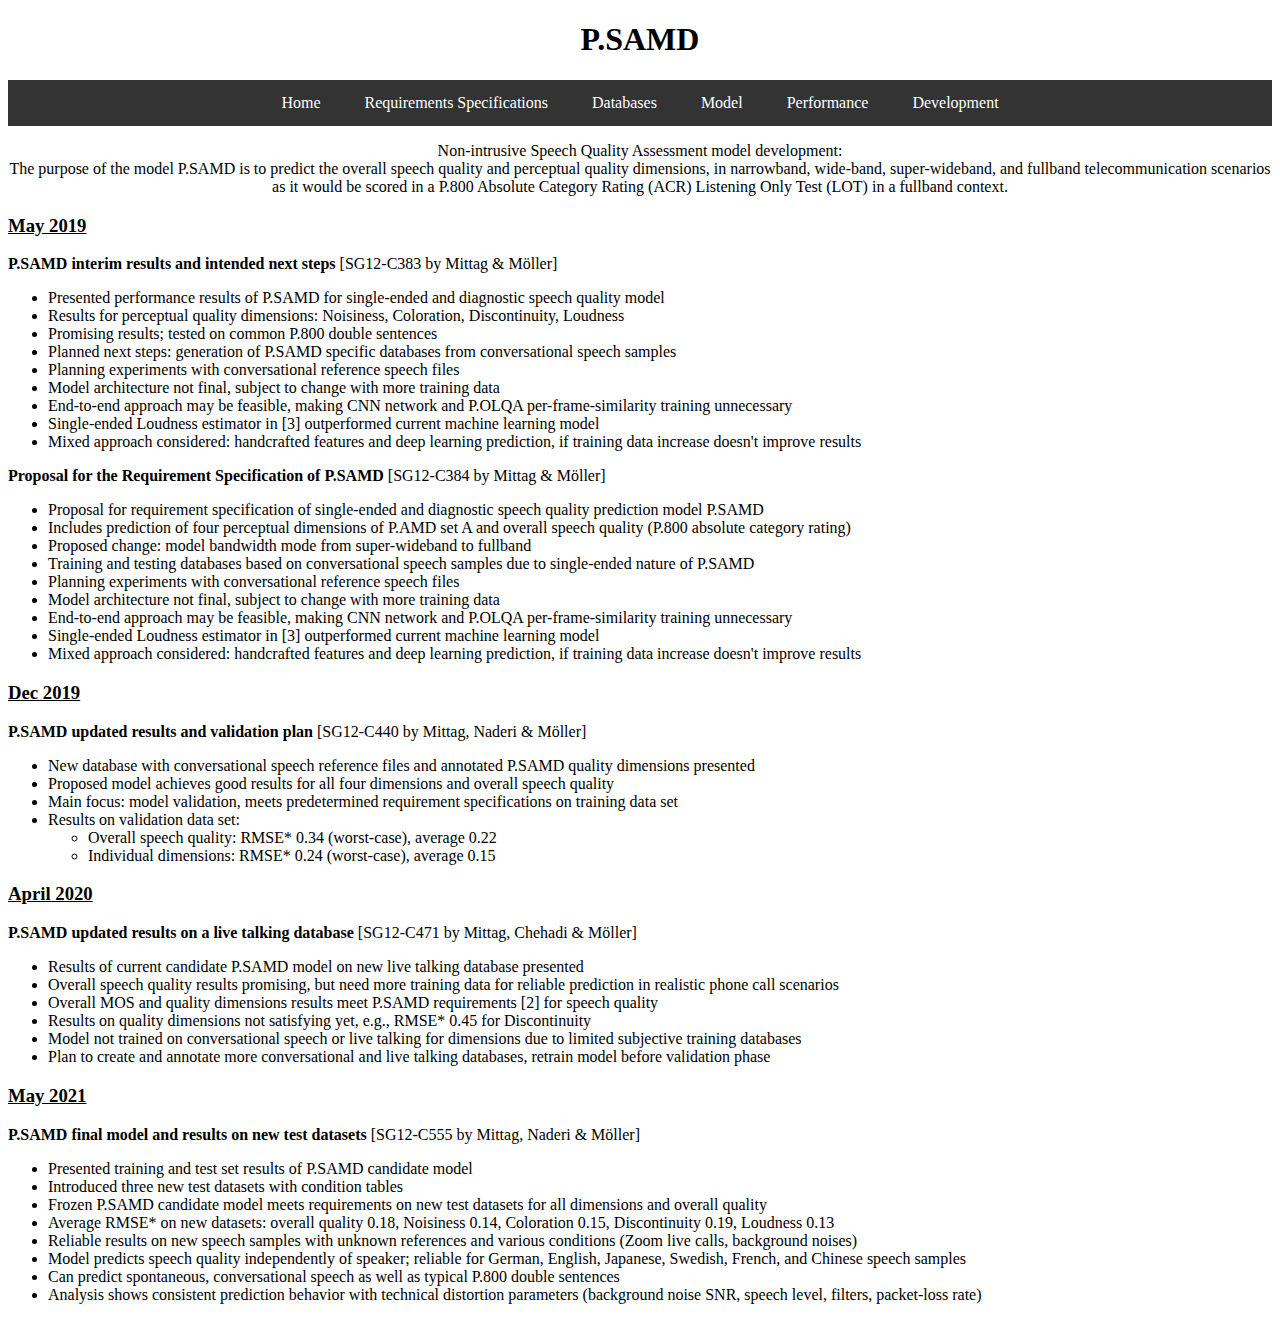
<file: index.html>
<!DOCTYPE html>
<html lang="en">
<head>
    <meta charset="UTF-8">
    <meta name="viewport" content="width=device-width, initial-scale=1.0">
    <title>NiSQA</title>
</head>
<body>
    </style><link rel="stylesheet" href="style.css">

    <h1 style="text-align:center">P.SAMD</h1>

    <!-- Horizontal menu -->
    <div class="navbar">
        <a href="index.html" class="active">Home</a>
        <a href="reqspecs.html">Requirements Specifications</a>
        <a href="dbs.html">Databases</a>
        <a href="model.html">Model</a>
        <a href="performance.html">Performance</a>
        <a href="dev_stat.html">Development</a>
    </div>

    <div>
        <p style="text-align:center">Non-intrusive Speech Quality Assessment model development: <br>
            The purpose of the model P.SAMD is to predict the overall speech quality and perceptual quality 
            dimensions, in narrowband, wide-band, super-wideband, and fullband telecommunication scenarios as 
            it would be scored in a P.800 Absolute Category Rating (ACR) Listening Only Test (LOT) in a fullband 
            context.</p>
    </div>

    <div>

        <h3><u>May 2019</u></h3>
        <p><strong>P.SAMD interim results and intended next steps</strong> [SG12-C383 by Mittag & Möller]</p>
        <ul>
            <li>Presented performance results of P.SAMD for single-ended and diagnostic speech quality 
                model</li>
            <li>Results for perceptual quality dimensions: Noisiness, Coloration, Discontinuity, Loudness</li>
            <li>Promising results; tested on common P.800 double sentences</li>
            <li>Planned next steps: generation of P.SAMD specific databases from conversational speech 
                samples</li>
            <li>Planning experiments with conversational reference speech files</li>
            <li>Model architecture not final, subject to change with more training data</li>
            <li>End-to-end approach may be feasible, making CNN network and P.OLQA per-frame-similarity 
                training unnecessary</li>
            <li>Single-ended Loudness estimator in [3] outperformed current machine learning model</li>
            <li>Mixed approach considered: handcrafted features and deep learning prediction, if training 
                data increase doesn't improve results</li>
        </ul>

        <p><strong>Proposal for the Requirement Specification of P.SAMD</strong> 
            [SG12-C384 by Mittag & Möller]</p>
        <ul>
            <li>Proposal for requirement specification of single-ended and diagnostic speech quality 
                prediction model P.SAMD</li>
            <li>Includes prediction of four perceptual dimensions of P.AMD set A and overall speech quality 
                (P.800 absolute category rating)</li>
            <li>Proposed change: model bandwidth mode from super-wideband to fullband</li>
            <li>Training and testing databases based on conversational speech samples due to single-ended 
                nature of P.SAMD</li>
            <li>Planning experiments with conversational reference speech files</li>
            <li>Model architecture not final, subject to change with more training data</li>
            <li>End-to-end approach may be feasible, making CNN network and P.OLQA per-frame-similarity 
                training unnecessary</li>
            <li>Single-ended Loudness estimator in [3] outperformed current machine learning model</li>
            <li>Mixed approach considered: handcrafted features and deep learning prediction, if training 
                data increase doesn't improve results</li>
        </ul>

        <h3><u>Dec 2019</u></h3>
        <p><strong>P.SAMD updated results and validation plan</strong> 
        [SG12-C440 by Mittag, Naderi & Möller]</p>
        <ul>
            <li>New database with conversational speech reference files and annotated P.SAMD quality 
                dimensions presented</li>
            <li>Proposed model achieves good results for all four dimensions and overall speech quality</li>
            <li>Main focus: model validation, meets predetermined requirement specifications on training 
                data set</li>
            <li>Results on validation data set:</li>
            <ul>
              <li>Overall speech quality: RMSE* 0.34 (worst-case), average 0.22</li>
              <li>Individual dimensions: RMSE* 0.24 (worst-case), average 0.15</li>
            </ul>
        </ul>

        <h3><u>April 2020</u></h3>
        <p><strong>P.SAMD updated results on a live talking database</strong> 
        [SG12-C471 by Mittag, Chehadi & Möller]</p>
        <ul>
            <li>Results of current candidate P.SAMD model on new live talking database presented</li>
            <li>Overall speech quality results promising, but need more training data for reliable 
                prediction in realistic phone call scenarios</li>
            <li>Overall MOS and quality dimensions results meet P.SAMD requirements [2] for speech 
                quality</li>
            <li>Results on quality dimensions not satisfying yet, e.g., RMSE* 0.45 for Discontinuity</li>
            <li>Model not trained on conversational speech or live talking for dimensions due to limited 
                subjective training databases</li>
            <li>Plan to create and annotate more conversational and live talking databases, retrain model 
                before validation phase</li>
        </ul>
          
        <h3><u>May 2021</u></h3>
        <p><strong>P.SAMD final model and results on new test datasets</strong> 
        [SG12-C555 by Mittag, Naderi & Möller]</p>
        <ul>
            <li>Presented training and test set results of P.SAMD candidate model</li>
            <li>Introduced three new test datasets with condition tables</li>
            <li>Frozen P.SAMD candidate model meets requirements on new test datasets for all dimensions 
                and overall quality</li>
            <li>Average RMSE* on new datasets: overall quality 0.18, Noisiness 0.14, Coloration 0.15, 
                Discontinuity 0.19, Loudness 0.13</li>
            <li>Reliable results on new speech samples with unknown references and various conditions 
                (Zoom live calls, background noises)</li>
            <li>Model predicts speech quality independently of speaker; reliable for German, English, 
                Japanese, Swedish, French, and Chinese speech samples</li>
            <li>Can predict spontaneous, conversational speech as well as typical P.800 double sentences</li>
            <li>Analysis shows consistent prediction behavior with technical distortion parameters 
                (background noise SNR, speech level, filters, packet-loss rate)</li>
        </ul>
          
        
    </div>

</body>
</html>
</file>
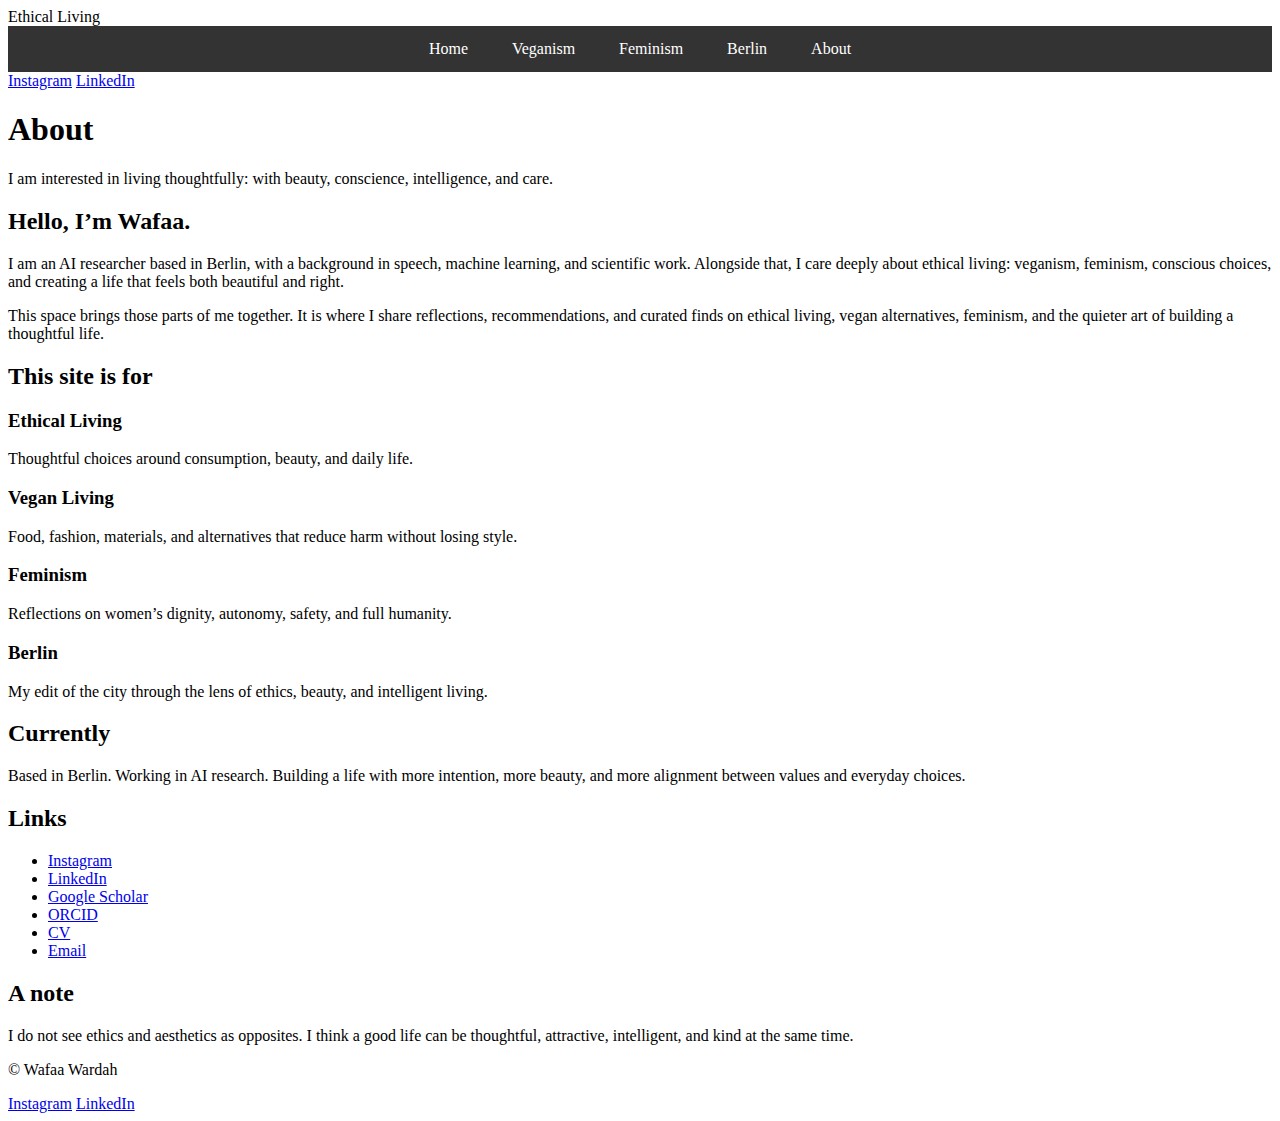
<file: about.html>
<!DOCTYPE html>
<html lang="en">
<head>
    <meta charset="UTF-8">
    <meta name="viewport" content="width=device-width, initial-scale=1.0">
    <title>About | Wafaa Wardah</title>
    <link rel="stylesheet" href="style.css">
</head>
<body>
    <div id="header-placeholder"></div>

    <main class="container">

        <section>
            <h1>About</h1>
            <p class="intro">
                I am interested in living thoughtfully: with beauty, conscience, intelligence, and care.
            </p>
        </section>

        <section>
            <h2>Hello, I’m Wafaa.</h2>
            <p>
                I am an AI researcher based in Berlin, with a background in speech, machine learning, and scientific work.
                Alongside that, I care deeply about ethical living: veganism, feminism, conscious choices, and creating
                a life that feels both beautiful and right.
            </p>
            <p>
                This space brings those parts of me together. It is where I share reflections, recommendations, and curated
                finds on ethical living, vegan alternatives, feminism, and the quieter art of building a thoughtful life.
            </p>
        </section>

        <section>
            <h2>This site is for</h2>
            <div class="cards">
                <div class="card">
                    <h3>Ethical Living</h3>
                    <p>
                        Thoughtful choices around consumption, beauty, and daily life.
                    </p>
                </div>

                <div class="card">
                    <h3>Vegan Living</h3>
                    <p>
                        Food, fashion, materials, and alternatives that reduce harm without losing style.
                    </p>
                </div>

                <div class="card">
                    <h3>Feminism</h3>
                    <p>
                        Reflections on women’s dignity, autonomy, safety, and full humanity.
                    </p>
                </div>

                <div class="card">
                    <h3>Berlin</h3>
                    <p>
                        My edit of the city through the lens of ethics, beauty, and intelligent living.
                    </p>
                </div>
            </div>
        </section>

        <section>
            <h2>Currently</h2>
            <p>
                Based in Berlin. Working in AI research. Building a life with more intention, more beauty, and more alignment
                between values and everyday choices.
            </p>
        </section>

        <section>
            <h2>Links</h2>
            <ul class="link-list">
                <li><a href="https://instagram.com/wafaa_wardah" target="_blank">Instagram</a></li>
                <li><a href="https://linkedin.com/in/wafaawardah" target="_blank">LinkedIn</a></li>
                <li><a href="https://scholar.google.com/citations?user=8SR7n4oAAAAJ" target="_blank">Google Scholar</a></li>
                <li><a href="https://orcid.org/0000-0001-6356-5314" target="_blank">ORCID</a></li>
                <li><a href="resources/CV_WafaaWardah_2026.pdf" target="_blank">CV</a></li>
                <li><a href="mailto:wafaa.wardah@tu-berlin.de">Email</a></li>
            </ul>
        </section>

        <section>
            <h2>A note</h2>
            <p>
                I do not see ethics and aesthetics as opposites. I think a good life can be thoughtful, attractive,
                intelligent, and kind at the same time.
            </p>
        </section>

    </main>

    <div id="footer-placeholder"></div>

    <script>
        fetch('header.html')
          .then(response => response.text())
          .then(data => {
              document.getElementById('header-placeholder').innerHTML = data;
          });

        fetch('footer.html')
          .then(response => response.text())
          .then(data => {
              document.getElementById('footer-placeholder').innerHTML = data;
          });
    </script>
</body>
</html>
</file>
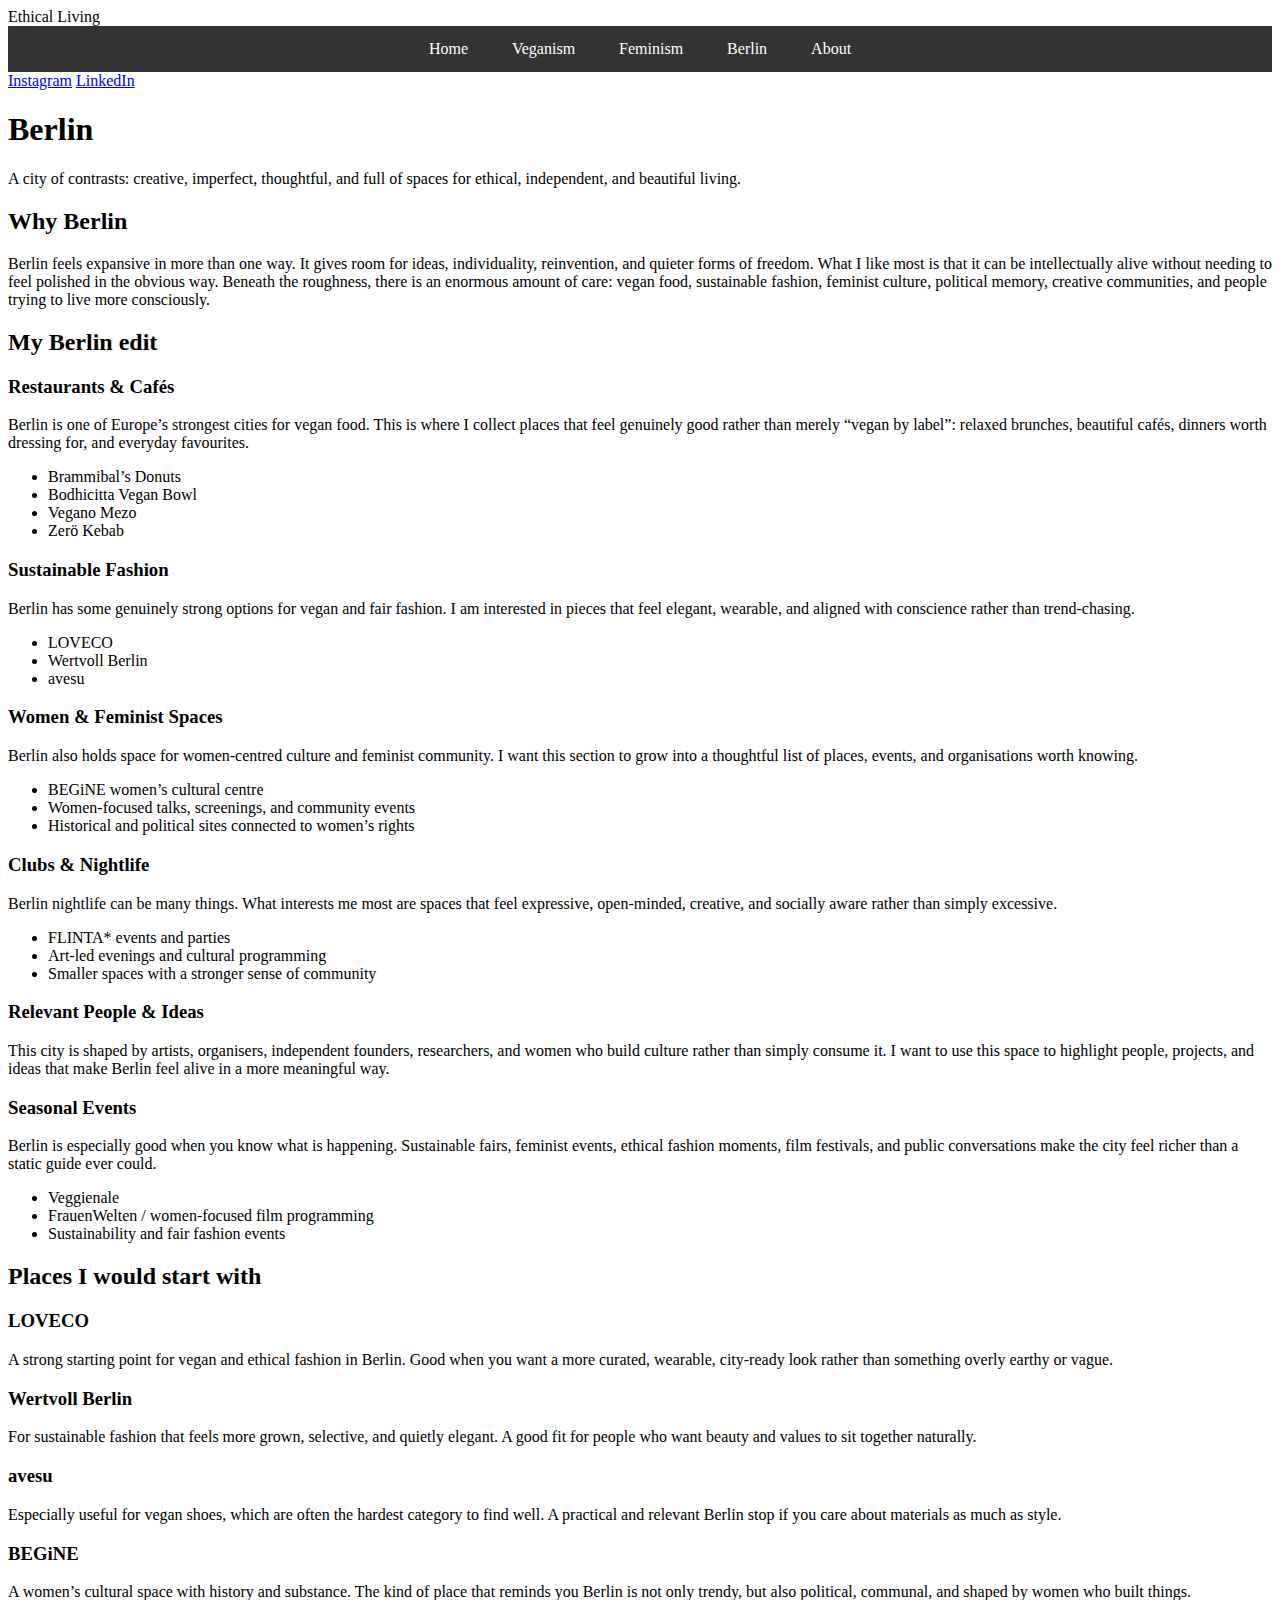
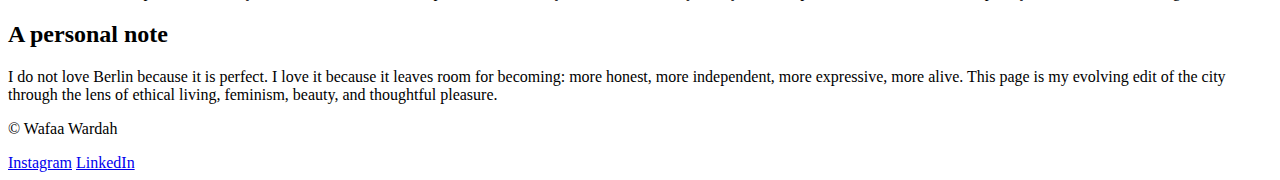
<file: berlin.html>
<!DOCTYPE html>
<html lang="en">
<head>
    <meta charset="UTF-8">
    <meta name="viewport" content="width=device-width, initial-scale=1.0">
    <title>Berlin | Wafaa Wardah</title>
    <link rel="stylesheet" href="style.css">
</head>
<body>
    <div id="header-placeholder"></div>

    <main class="container">

        <!-- Intro -->
        <section>
            <h1>Berlin</h1>
            <p class="intro">
                A city of contrasts: creative, imperfect, thoughtful, and full of spaces for ethical, independent, and beautiful living.
            </p>
        </section>

        <!-- Berlin overview -->
        <section>
            <h2>Why Berlin</h2>
            <p>
                Berlin feels expansive in more than one way. It gives room for ideas, individuality, reinvention,
                and quieter forms of freedom. What I like most is that it can be intellectually alive without
                needing to feel polished in the obvious way. Beneath the roughness, there is an enormous amount
                of care: vegan food, sustainable fashion, feminist culture, political memory, creative communities,
                and people trying to live more consciously.
            </p>
        </section>

        <!-- Sections -->
        <section>
            <h2>My Berlin edit</h2>

            <div class="cards">

                <div class="card">
                    <h3>Restaurants & Cafés</h3>
                    <p>
                        Berlin is one of Europe’s strongest cities for vegan food. This is where I collect places
                        that feel genuinely good rather than merely “vegan by label”: relaxed brunches, beautiful cafés,
                        dinners worth dressing for, and everyday favourites.
                    </p>
                    <ul>
                        <li>Brammibal’s Donuts</li>
                        <li>Bodhicitta Vegan Bowl</li>
                        <li>Vegano Mezo</li>
                        <li>Zerö Kebab</li>
                    </ul>
                </div>

                <div class="card">
                    <h3>Sustainable Fashion</h3>
                    <p>
                        Berlin has some genuinely strong options for vegan and fair fashion. I am interested in pieces
                        that feel elegant, wearable, and aligned with conscience rather than trend-chasing.
                    </p>
                    <ul>
                        <li>LOVECO</li>
                        <li>Wertvoll Berlin</li>
                        <li>avesu</li>
                    </ul>
                </div>

                <div class="card">
                    <h3>Women & Feminist Spaces</h3>
                    <p>
                        Berlin also holds space for women-centred culture and feminist community. I want this section
                        to grow into a thoughtful list of places, events, and organisations worth knowing.
                    </p>
                    <ul>
                        <li>BEGiNE women’s cultural centre</li>
                        <li>Women-focused talks, screenings, and community events</li>
                        <li>Historical and political sites connected to women’s rights</li>
                    </ul>
                </div>

                <div class="card">
                    <h3>Clubs & Nightlife</h3>
                    <p>
                        Berlin nightlife can be many things. What interests me most are spaces that feel expressive,
                        open-minded, creative, and socially aware rather than simply excessive.
                    </p>
                    <ul>
                        <li>FLINTA* events and parties</li>
                        <li>Art-led evenings and cultural programming</li>
                        <li>Smaller spaces with a stronger sense of community</li>
                    </ul>
                </div>

                <div class="card">
                    <h3>Relevant People & Ideas</h3>
                    <p>
                        This city is shaped by artists, organisers, independent founders, researchers, and women who
                        build culture rather than simply consume it. I want to use this space to highlight people,
                        projects, and ideas that make Berlin feel alive in a more meaningful way.
                    </p>
                </div>

                <div class="card">
                    <h3>Seasonal Events</h3>
                    <p>
                        Berlin is especially good when you know what is happening. Sustainable fairs, feminist events,
                        ethical fashion moments, film festivals, and public conversations make the city feel richer
                        than a static guide ever could.
                    </p>
                    <ul>
                        <li>Veggienale</li>
                        <li>FrauenWelten / women-focused film programming</li>
                        <li>Sustainability and fair fashion events</li>
                    </ul>
                </div>

            </div>
        </section>

        <!-- Featured recommendations -->
        <section>
            <h2>Places I would start with</h2>

            <div class="cards">

                <div class="card">
                    <h3>LOVECO</h3>
                    <p>
                        A strong starting point for vegan and ethical fashion in Berlin. Good when you want a more
                        curated, wearable, city-ready look rather than something overly earthy or vague.
                    </p>
                </div>

                <div class="card">
                    <h3>Wertvoll Berlin</h3>
                    <p>
                        For sustainable fashion that feels more grown, selective, and quietly elegant. A good fit for
                        people who want beauty and values to sit together naturally.
                    </p>
                </div>

                <div class="card">
                    <h3>avesu</h3>
                    <p>
                        Especially useful for vegan shoes, which are often the hardest category to find well. A practical
                        and relevant Berlin stop if you care about materials as much as style.
                    </p>
                </div>

                <div class="card">
                    <h3>BEGiNE</h3>
                    <p>
                        A women’s cultural space with history and substance. The kind of place that reminds you Berlin
                        is not only trendy, but also political, communal, and shaped by women who built things.
                    </p>
                </div>

            </div>
        </section>

        <!-- Personal note -->
        <section>
            <h2>A personal note</h2>
            <p>
                I do not love Berlin because it is perfect. I love it because it leaves room for becoming:
                more honest, more independent, more expressive, more alive. This page is my evolving edit of the city
                through the lens of ethical living, feminism, beauty, and thoughtful pleasure.
            </p>
        </section>

    </main>

    <div id="footer-placeholder"></div>

    <script>
        fetch('header.html')
          .then(response => response.text())
          .then(data => {
              document.getElementById('header-placeholder').innerHTML = data;
          });

        fetch('footer.html')
          .then(response => response.text())
          .then(data => {
              document.getElementById('footer-placeholder').innerHTML = data;
          });
    </script>
</body>
</html>
</file>
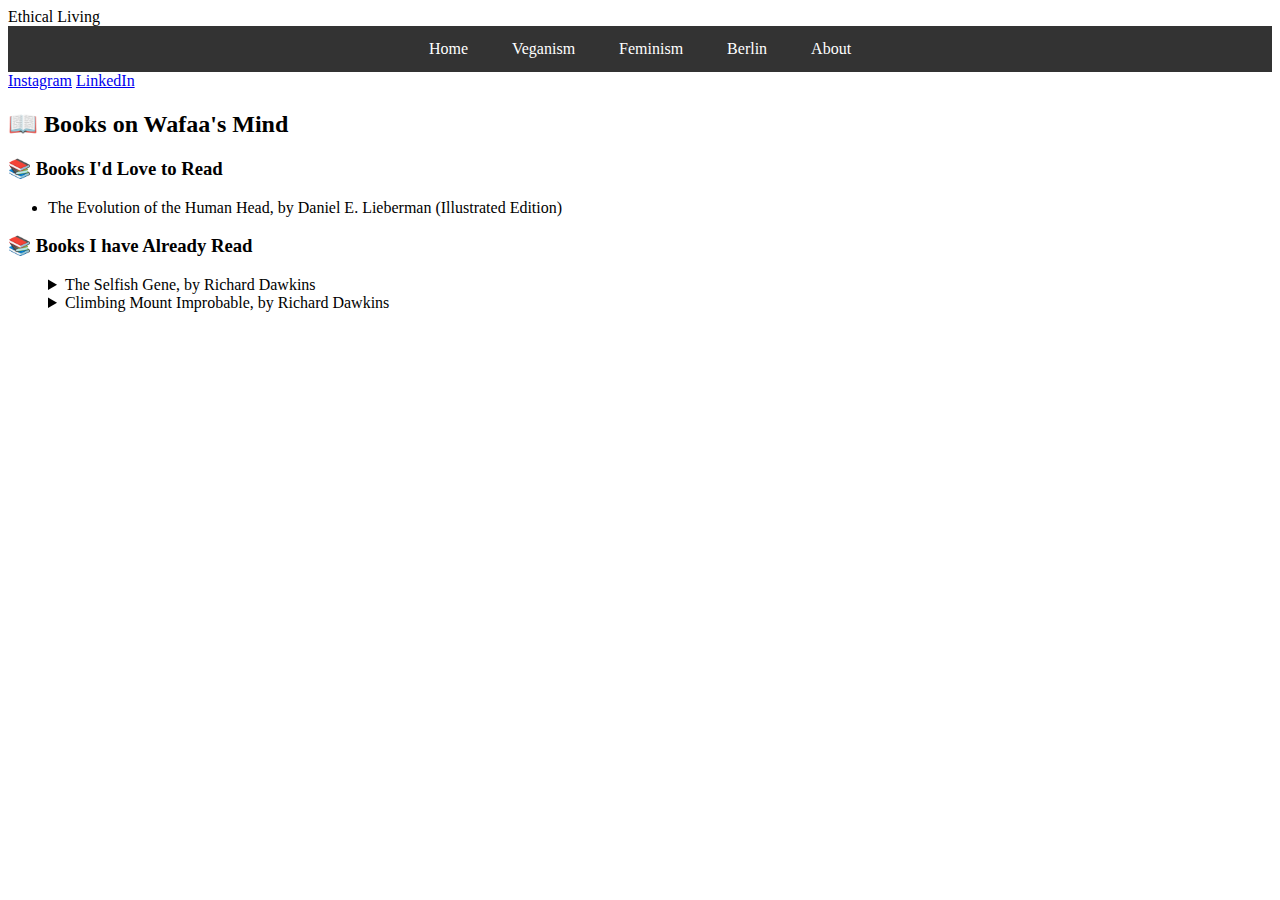
<file: books.html>
<!DOCTYPE html>
<html lang="en">
<head>
    <meta charset="UTF-8">
    <meta name="viewport" content="width=device-width, initial-scale=1.0">
    <title>Wafaa's Book List</title>
    <link rel="stylesheet" href="style.css">
</head>
<body>
    <!-- Reusable header include -->
    <div id="header-placeholder"></div>

    <div class="container">
        <h2>📖 Books on Wafaa's Mind</h2>

        <h3>📚 Books I'd Love to Read</h3>
        <ul>
            <li>The Evolution of the Human Head, by Daniel E. Lieberman (Illustrated Edition)</li>
        </ul>

        <h3>📚 Books I have Already Read</h3>
        <ul>
            <li style="list-style-type: none;"></li>
                <details>
                    <summary>The Selfish Gene, by Richard Dawkins</summary>
                    <p><em>The best book on Earth 😊🤯🫣♥️</em></p>
                </details>
            </li>
            <li style="list-style-type: none;"></li>
                <details>
                    <summary>Climbing Mount Improbable, by Richard Dawkins</summary>
                    <p><em>The next best book on Earth 😊🫣</em></p>
                </details>
            </li>
        </ul>
    </div>

    <!-- Include the header via JavaScript -->
    <script>
        fetch('header.html')
          .then(response => response.text())
          .then(data => {
              document.getElementById('header-placeholder').innerHTML = data;
          });
    </script>
</body>
</html>
</file>
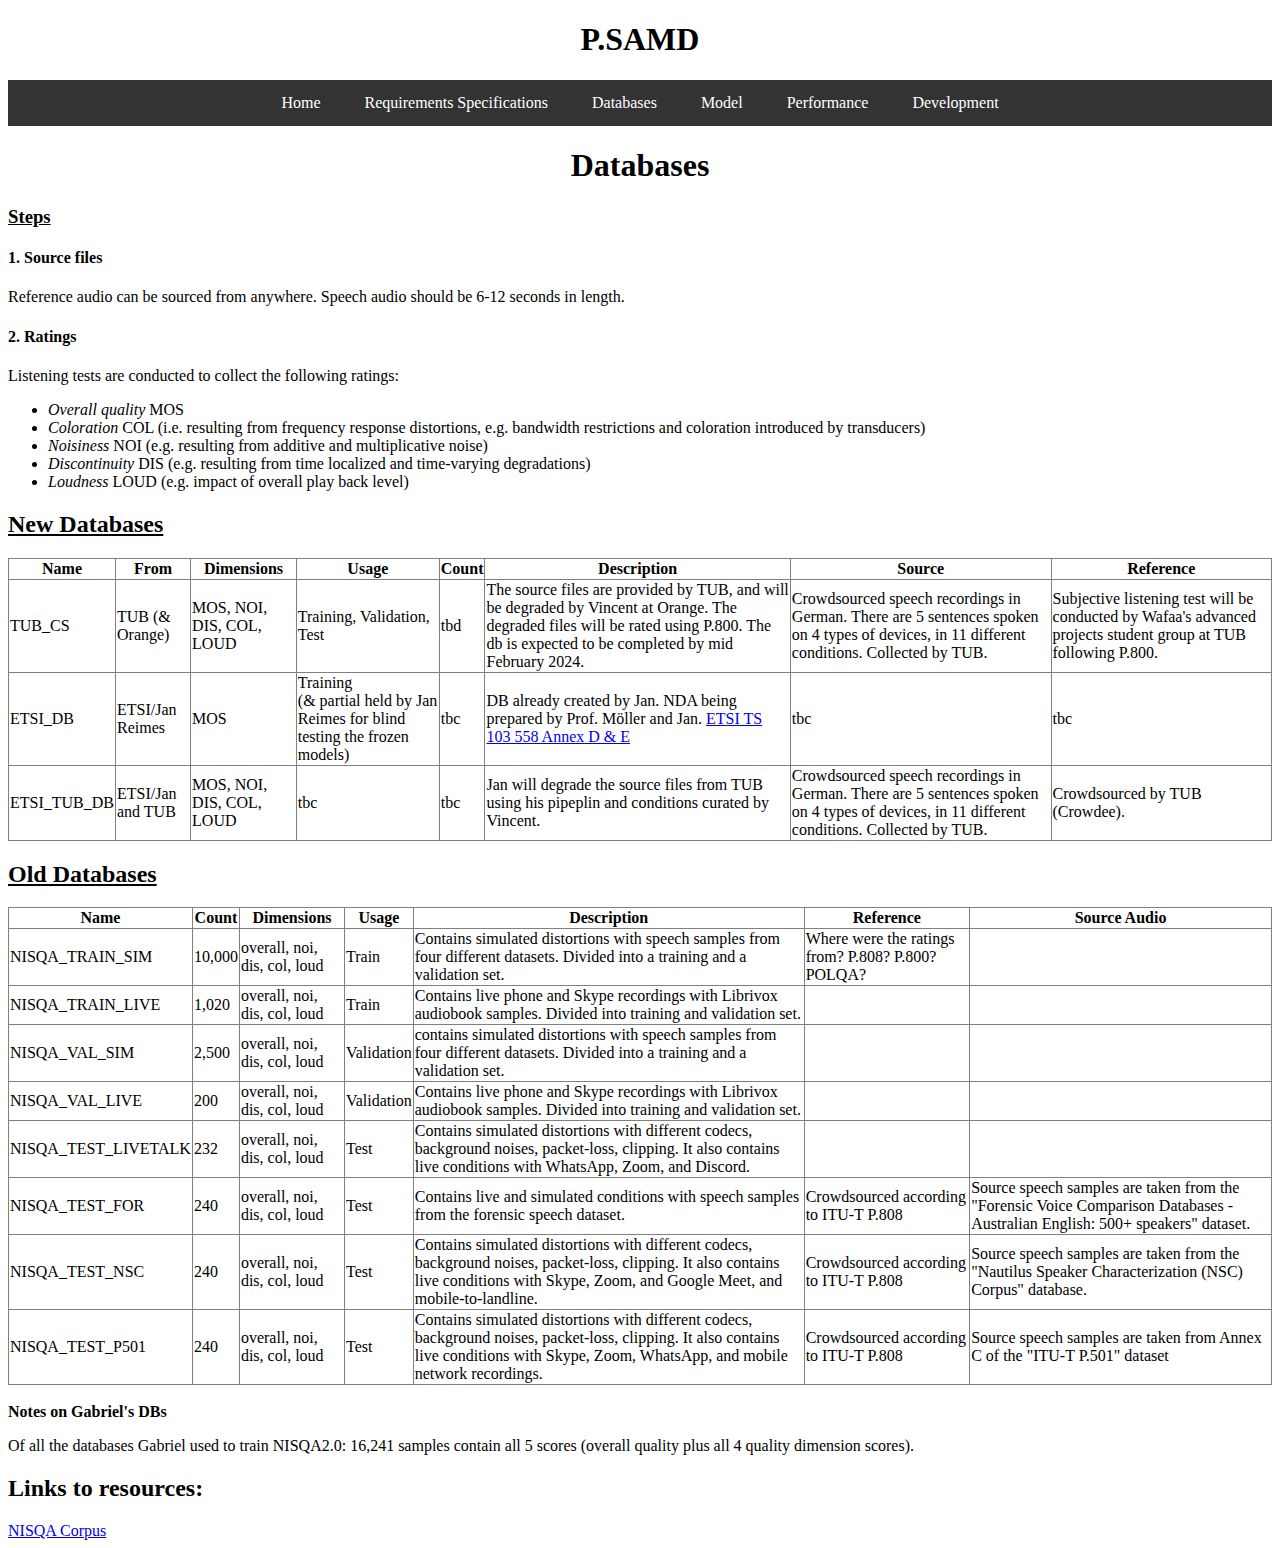
<file: dbs.html>
<!DOCTYPE html>
<html lang="en">
<head>
    <meta charset="UTF-8">
    <meta name="viewport" content="width=device-width, initial-scale=1.0">
    <title>Databases</title>
</head>
<body>
</style><link rel="stylesheet" href="style.css">

<h1 style="text-align:center">P.SAMD</h1>

<!-- Horizontal menu -->
<div class="navbar">
    <a href="index.html">Home</a>
    <a href="reqspecs.html">Requirements Specifications</a>
    <a href="dbs.html" class="active">Databases</a>
    <a href="model.html">Model</a>
    <a href="performance.html">Performance</a>
    <a href="dev_stat.html">Development</a>
</div>

<h1 style="text-align:center">Databases</h1>

<div>
    <h3><u>Steps</u></h3>

    <h4>1. Source files</h4>
    <p>Reference audio can be sourced from anywhere. Speech audio should be 6-12 seconds in length.</p>

    <h4>2. Ratings</h4>
    
    <p>Listening tests are conducted to collect the following ratings:</p>
    <ul>
        <li><em>Overall quality</em> MOS</li>
        <li><em>Coloration</em> COL (i.e. resulting from frequency response distortions, e.g. bandwidth restrictions and
            coloration introduced by transducers)</li>
        <li><em>Noisiness</em> NOI (e.g. resulting from additive and multiplicative noise)</li>
        <li><em>Discontinuity</em> DIS (e.g. resulting from time localized and time-varying degradations)</li>
        <li><em>Loudness</em> LOUD (e.g. impact of overall play back level)</li>
    </ul>
    
</div>

<div>
    <h2><u>New Databases</u></h2> <!-- Table of new databases -->

    <table border="1" style="border-collapse: collapse; margin: 0 auto">
        <thead>
            <tr>
                <th>Name</th>
                <th>From</th>
                <th>Dimensions</th>
                <th>Usage</th>
                <th>Count</th>
                <th>Description</th>
                <th>Source</th>
                <th>Reference</th>
            </tr>
        </thead>
        <tbody>
            <tr>
                <td>TUB_CS</td>
                <td>TUB (& Orange)</td>
                <td>MOS, NOI, DIS, COL, LOUD</td>
                <td>Training, Validation, Test</td>
                <td>tbd</td>
                <td>The source files are provided by TUB, and will be degraded by Vincent at Orange. The degraded files will be 
                    rated using P.800. The db is expected to be completed by mid February 2024.</td>
                <td>Crowdsourced speech recordings in German. There are 5 sentences spoken on 4 types of devices, in 11 different 
                    conditions. Collected by TUB.</td>
                <td>Subjective listening test will be conducted by Wafaa's advanced projects student group at TUB following P.800.</td>
            </tr>
            <tr>
                <td>ETSI_DB</td>
                <td>ETSI/Jan Reimes</td>
                <td>MOS</td>
                <td>Training <br>(& partial held by Jan Reimes for blind testing the frozen models)</td>
                <td>tbc</td>
                <td>DB already created by Jan. NDA being prepared by Prof. Möller and Jan. 
                    <a href="https://docbox.etsi.org/STQ/Open/TS%20103%20558/">ETSI TS 103 558 Annex D & E</a>
                </td>
                <td>tbc</td>
                <td>tbc</td>
            </tr>
            <tr>
                <td>ETSI_TUB_DB</td>
                <td>ETSI/Jan and TUB</td>
                <td>MOS, NOI, DIS, COL, LOUD</td>
                <td>tbc</td>
                <td>tbc</td>
                <td>Jan will degrade the source files from TUB using his pipeplin and conditions curated by Vincent.</td>
                <td>Crowdsourced speech recordings in German. There are 5 sentences spoken on 4 types of devices, in 11 different 
                    conditions. Collected by TUB.</td>
                <td>Crowdsourced by TUB (Crowdee).</td>
            </tr>
        </tbody>
    </table>
</div>

<div>
    <h2><u>Old Databases</u></h2> <!-- Table of old databases -->
    <table border="1" style="border-collapse: collapse; margin: 0 auto">
        <thead>
            <tr>
                <th>Name</th>
                <th>Count</th>
                <th>Dimensions</th>
                <th>Usage</th>
                <th>Description</th>
                <th>Reference</th>
                <th>Source Audio</th>
            </tr>
        </thead>
        <tbody>
            <tr>
                <td>NISQA_TRAIN_SIM</td>
                <td>10,000</td>
                <td>overall, noi, dis, col, loud</td>
                <td>Train</td>
                <td>Contains simulated distortions with speech samples from four different datasets. Divided into a training and a validation set.</td>
                <td>Where were the ratings from? P.808? P.800? POLQA?</td>
                <td></td>
            </tr>
            <tr>
                <td>NISQA_TRAIN_LIVE</td>
                <td>1,020</td>
                <td>overall, noi, dis, col, loud</td>
                <td>Train</td>
                <td>Contains live phone and Skype recordings with Librivox audiobook samples. Divided into training and validation set.</td>
                <td></td>
                <td></td>
            </tr>
            <tr>
                <td>NISQA_VAL_SIM</td>
                <td>2,500</td>
                <td>overall, noi, dis, col, loud</td>
                <td>Validation</td>
                <td>contains simulated distortions with speech samples from four different datasets. Divided into a training and a validation set.</td>
                <td></td>
                <td></td>
            </tr>
            <tr>
                <td>NISQA_VAL_LIVE</td>
                <td>200</td>
                <td>overall, noi, dis, col, loud</td>
                <td>Validation</td>
                <td>Contains live phone and Skype recordings with Librivox audiobook samples. Divided into training and validation set.</td>
                <td></td>
                <td></td>
            </tr>
            <tr>
                <td>NISQA_TEST_LIVETALK</td>
                <td>232</td>
                <td>overall, noi, dis, col, loud</td>
                <td>Test</td>
                <td>Contains simulated distortions with different codecs, background noises, packet-loss, clipping. It also contains live conditions with WhatsApp, Zoom, and Discord.</td>
                <td></td>
                <td></td>
            </tr>

            <tr>
                <td>NISQA_TEST_FOR</td>
                <td>240</td>
                <td>overall, noi, dis, col, loud</td>
                <td>Test</td>
                <td>Contains live and simulated conditions with speech samples from the forensic speech dataset.</td>
                <td>Crowdsourced according to ITU-T P.808</td>
                <td>Source speech samples are taken from the "Forensic Voice Comparison Databases - Australian English: 500+ speakers" dataset.</td>
            </tr>
            <tr>
                <td>NISQA_TEST_NSC</td>
                <td>240</td>
                <td>overall, noi, dis, col, loud</td>
                <td>Test</td>
                <td>Contains simulated distortions with different codecs, background noises, packet-loss, clipping. It also contains live conditions with Skype, Zoom, and Google Meet, and mobile-to-landline.</td>
                <td>Crowdsourced according to ITU-T P.808</td>
                <td>Source speech samples are taken from the "Nautilus Speaker Characterization (NSC) Corpus" database.</td>
            </tr>
            <tr>
                <td>NISQA_TEST_P501</td>
                <td>240</td>
                <td>overall, noi, dis, col, loud</td>
                <td>Test</td>
                <td>Contains simulated distortions with different codecs, background noises, packet-loss, clipping. It also contains live conditions with Skype, Zoom, WhatsApp, and mobile network recordings.</td>
                <td>Crowdsourced according to ITU-T P.808</td>
                <td>Source speech samples are taken from Annex C of the "ITU-T P.501" dataset</td>
            </tr>
        </tbody>
    </table>
</div>


<div>
    <br> 
    <strong>Notes on Gabriel's DBs</strong>
    <p>Of all the databases Gabriel used to train NISQA2.0: 16,241 samples contain all 5 scores (overall quality plus
         all 4 quality dimension scores).</p>
</div>

<div>
    <h2>Links to resources:</h2>
    <a href="https://github.com/gabrielmittag/NISQA/wiki/NISQA-Corpus">NISQA Corpus</a>

</div>



</body>
</html>
</file>
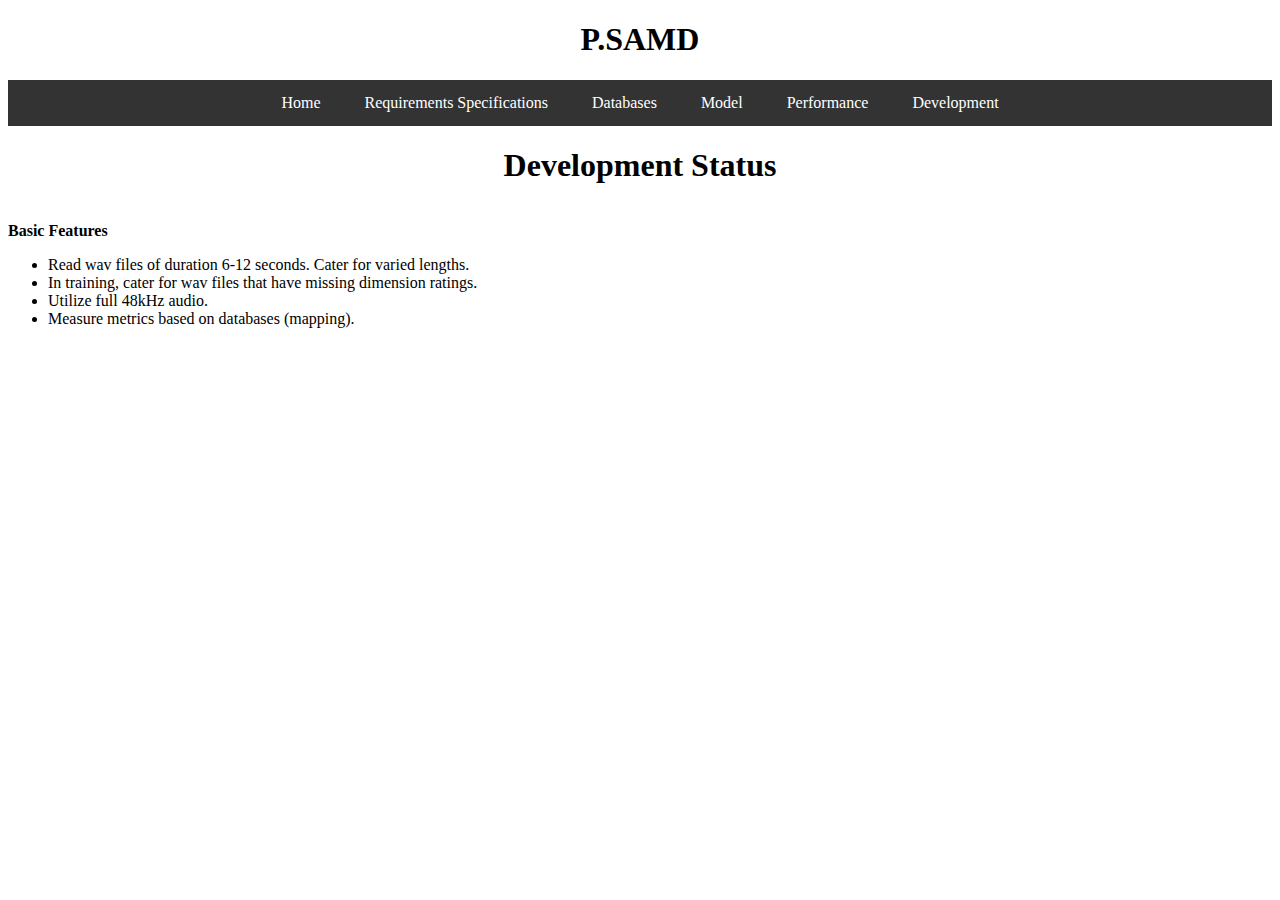
<file: dev_stat.html>
<!DOCTYPE html>
<html lang="en">
<head>
    <meta charset="UTF-8">
    <meta name="viewport" content="width=device-width, initial-scale=1.0">
    <title>Development Status</title>
</head>
<body>
</style><link rel="stylesheet" href="style.css">

<h1 style="text-align:center">P.SAMD</h1>

<!-- Horizontal menu -->
<div class="navbar">
    <a href="index.html">Home</a>
    <a href="reqspecs.html">Requirements Specifications</a>
    <a href="dbs.html">Databases</a>
    <a href="model.html">Model</a>
    <a href="performance.html">Performance</a>
    <a href="dev_stat.html" class="active">Development</a>
</div>

<h1 style="text-align:center">Development Status</h1>

<div style="display: flex; align-items: center; justify-content: center; margin: 15px;">

</div>


<p><strong>Basic Features</strong></p>
<ul>
    <li>Read wav files of duration 6-12 seconds. Cater for varied lengths.</li>
    <li>In training, cater for wav files that have missing dimension ratings.</li>
    <li>Utilize full 48kHz audio. </li>
    <li>Measure metrics based on databases (mapping).</li>
</ul>



</body>
</html>
</file>
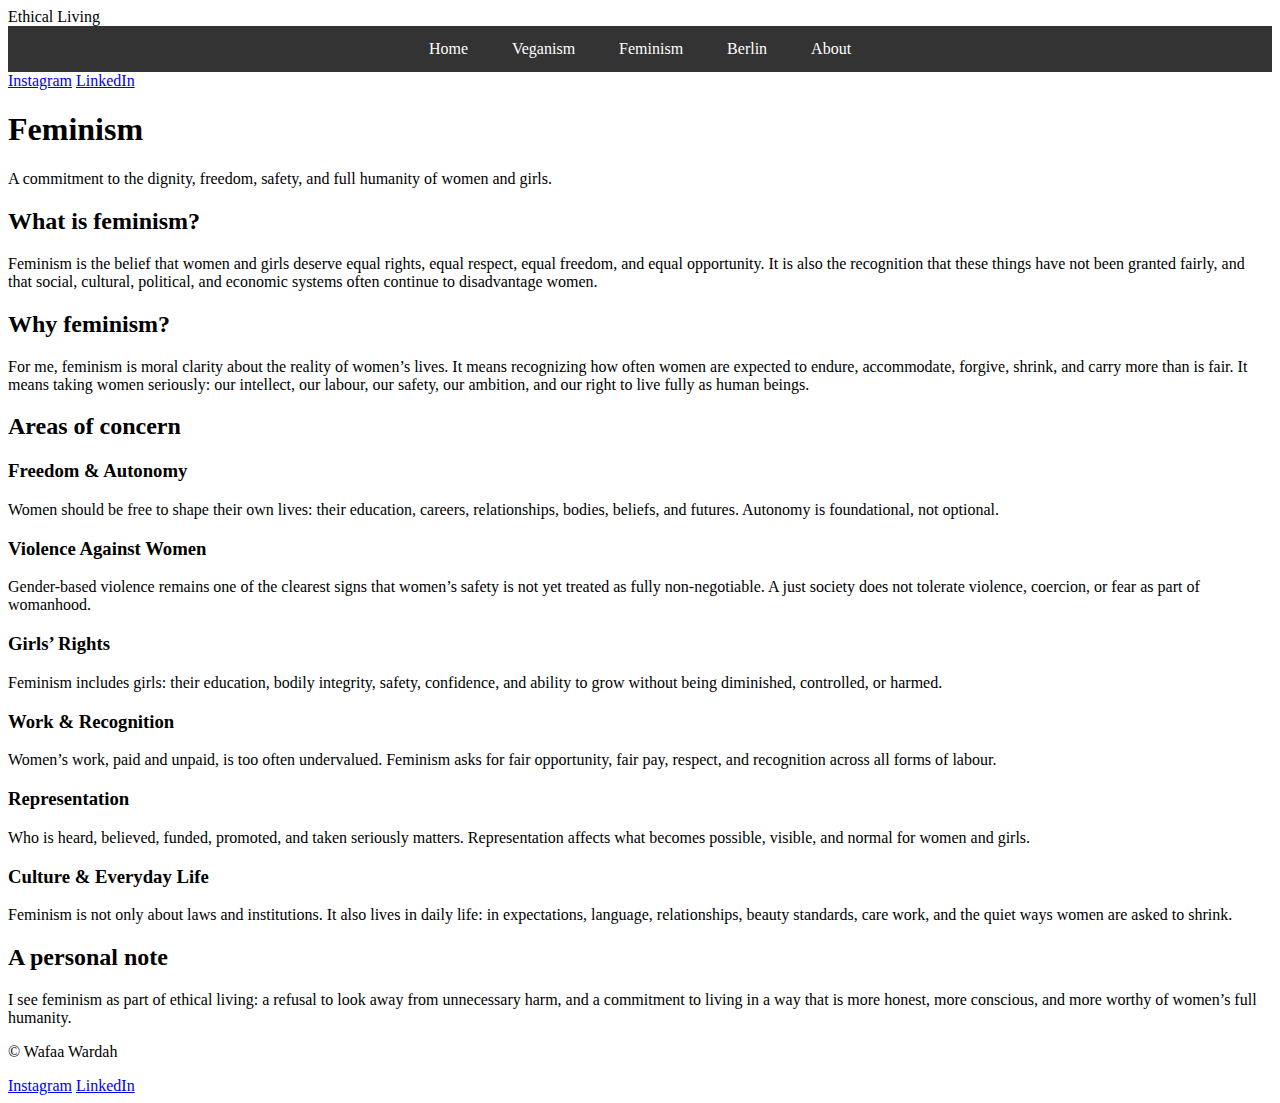
<file: fem.html>
<!DOCTYPE html>
<html lang="en">
<head>
    <meta charset="UTF-8">
    <meta name="viewport" content="width=device-width, initial-scale=1.0">
    <title>Feminism | Wafaa Wardah</title>
    <link rel="stylesheet" href="style.css">
</head>
<body>
    <div id="header-placeholder"></div>

    <main class="container">

        <!-- Intro -->
        <section>
            <h1>Feminism</h1>
            <p class="intro">
                A commitment to the dignity, freedom, safety, and full humanity of women and girls.
            </p>
        </section>

        <!-- What is feminism -->
        <section>
            <h2>What is feminism?</h2>
            <p>
                Feminism is the belief that women and girls deserve equal rights, equal respect, equal freedom,
                and equal opportunity. It is also the recognition that these things have not been granted fairly,
                and that social, cultural, political, and economic systems often continue to disadvantage women.
            </p>
        </section>

        <!-- Why feminism -->
        <section>
            <h2>Why feminism?</h2>
            <p>
                For me, feminism is moral clarity about the reality of women’s lives. It means recognizing how often women are expected
                to endure, accommodate, forgive, shrink, and carry more than is fair. It means taking women seriously:
                our intellect, our labour, our safety, our ambition, and our right to live fully as human beings.
            </p>
        </section>

        <!-- Areas -->
        <section>
            <h2>Areas of concern</h2>

            <div class="cards">

                <div class="card">
                    <h3>Freedom & Autonomy</h3>
                    <p>
                        Women should be free to shape their own lives: their education, careers, relationships,
                        bodies, beliefs, and futures. Autonomy is foundational, not optional.
                    </p>
                </div>

                <div class="card">
                    <h3>Violence Against Women</h3>
                    <p>
                        Gender-based violence remains one of the clearest signs that women’s safety is not yet treated
                        as fully non-negotiable. A just society does not tolerate violence, coercion, or fear as part of womanhood.
                    </p>
                </div>

                <div class="card">
                    <h3>Girls’ Rights</h3>
                    <p>
                        Feminism includes girls: their education, bodily integrity, safety, confidence, and ability to grow
                        without being diminished, controlled, or harmed.
                    </p>
                </div>

                <div class="card">
                    <h3>Work & Recognition</h3>
                    <p>
                        Women’s work, paid and unpaid, is too often undervalued. Feminism asks for fair opportunity,
                        fair pay, respect, and recognition across all forms of labour.
                    </p>
                </div>

                <div class="card">
                    <h3>Representation</h3>
                    <p>
                        Who is heard, believed, funded, promoted, and taken seriously matters. Representation affects what
                        becomes possible, visible, and normal for women and girls.
                    </p>
                </div>

                <div class="card">
                    <h3>Culture & Everyday Life</h3>
                    <p>
                        Feminism is not only about laws and institutions. It also lives in daily life: in expectations,
                        language, relationships, beauty standards, care work, and the quiet ways women are asked to shrink.
                    </p>
                </div>

            </div>
        </section>

        <!-- Closing -->
        <section>
            <h2>A personal note</h2>
            <p>
                I see feminism as part of ethical living: a refusal to look away from unnecessary harm, and a commitment
                to living in a way that is more honest, more conscious, and more worthy of women’s full humanity.
            </p>
        </section>

    </main>

    <div id="footer-placeholder"></div>

    <script>
        fetch('header.html')
          .then(response => response.text())
          .then(data => {
              document.getElementById('header-placeholder').innerHTML = data;
          });
        
        fetch('footer.html')
          .then(response => response.text())
          .then(data => {
              document.getElementById('footer-placeholder').innerHTML = data;
          });
    </script>
</body>
</html>
</file>
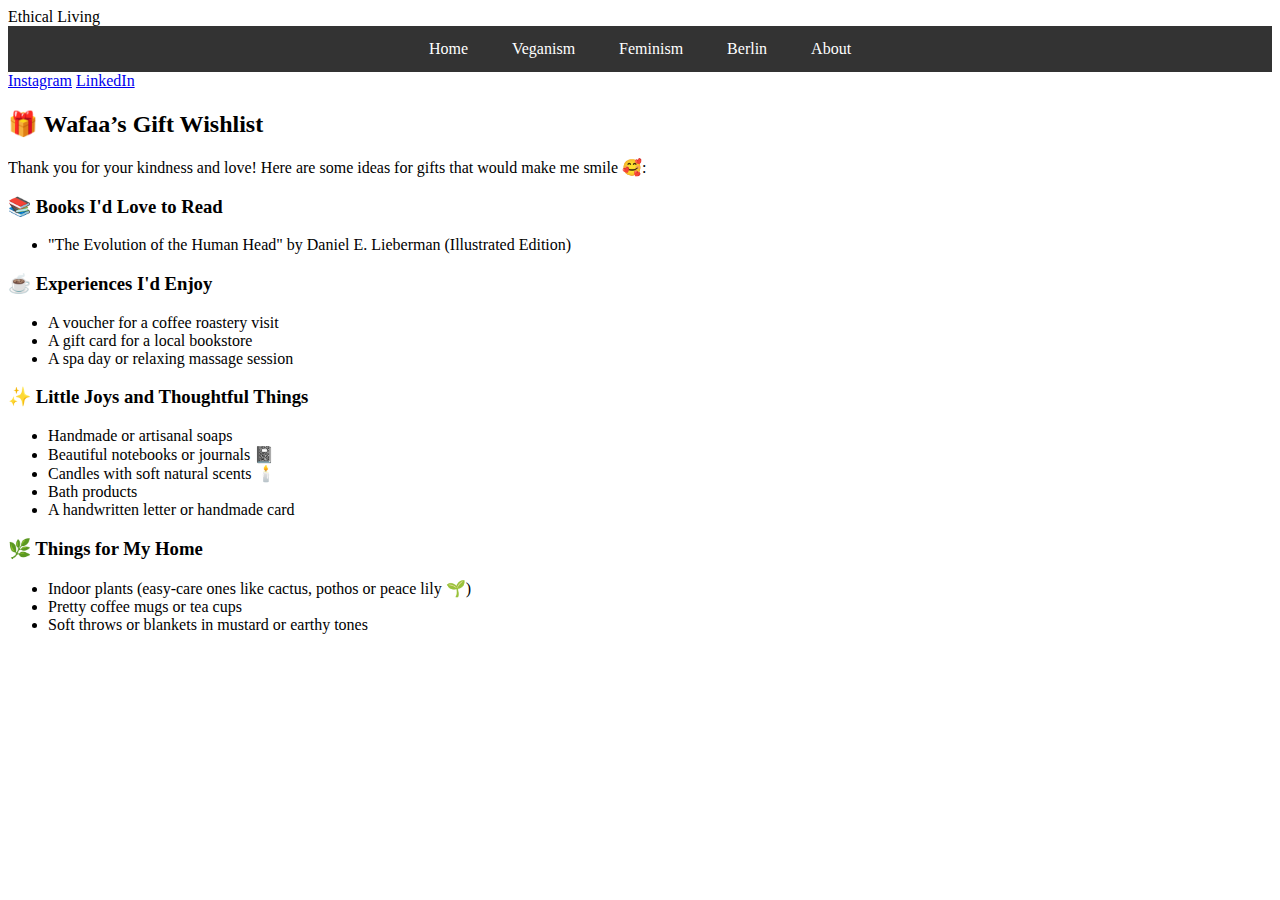
<file: gift-wishlist.html>
<!DOCTYPE html>
<html lang="en">
<head>
    <meta charset="UTF-8">
    <meta name="viewport" content="width=device-width, initial-scale=1.0">
    <title>Wafaa's Gift Wishlist</title>
    <link rel="stylesheet" href="style.css">
</head>
<body>
    <!-- Reusable header include -->
    <div id="header-placeholder"></div>

    <div class="container">
        <h2>🎁 Wafaa’s Gift Wishlist</h2>
        <p>Thank you for your kindness and love! Here are some ideas for gifts that would make me smile 🥰:</p>

        <h3>📚 Books I'd Love to Read</h3>
        <ul>
            <li>"The Evolution of the Human Head" by Daniel E. Lieberman (Illustrated Edition)</li>
        </ul>

        <h3>☕ Experiences I'd Enjoy</h3>
        <ul>
            <li>A voucher for a coffee roastery visit</li>
            <li>A gift card for a local bookstore</li>
            <li>A spa day or relaxing massage session</li>
        </ul>

        <h3>✨ Little Joys and Thoughtful Things</h3>
        <ul>
            <li>Handmade or artisanal soaps</li>
            <li>Beautiful notebooks or journals 📓</li>
            <li>Candles with soft natural scents 🕯️</li>
            <li>Bath products</li>
            <li>A handwritten letter or handmade card</li>
        </ul>

        <h3>🌿 Things for My Home</h3>
        <ul>
            <li>Indoor plants (easy-care ones like cactus, pothos or peace lily 🌱)</li>
            <li>Pretty coffee mugs or tea cups</li>
            <li>Soft throws or blankets in mustard or earthy tones</li>
        </ul>
    </div>

    <!-- Include the header via JavaScript -->
    <script>
        fetch('header.html')
          .then(response => response.text())
          .then(data => {
              document.getElementById('header-placeholder').innerHTML = data;
          });
    </script>
</body>
</html>
</file>
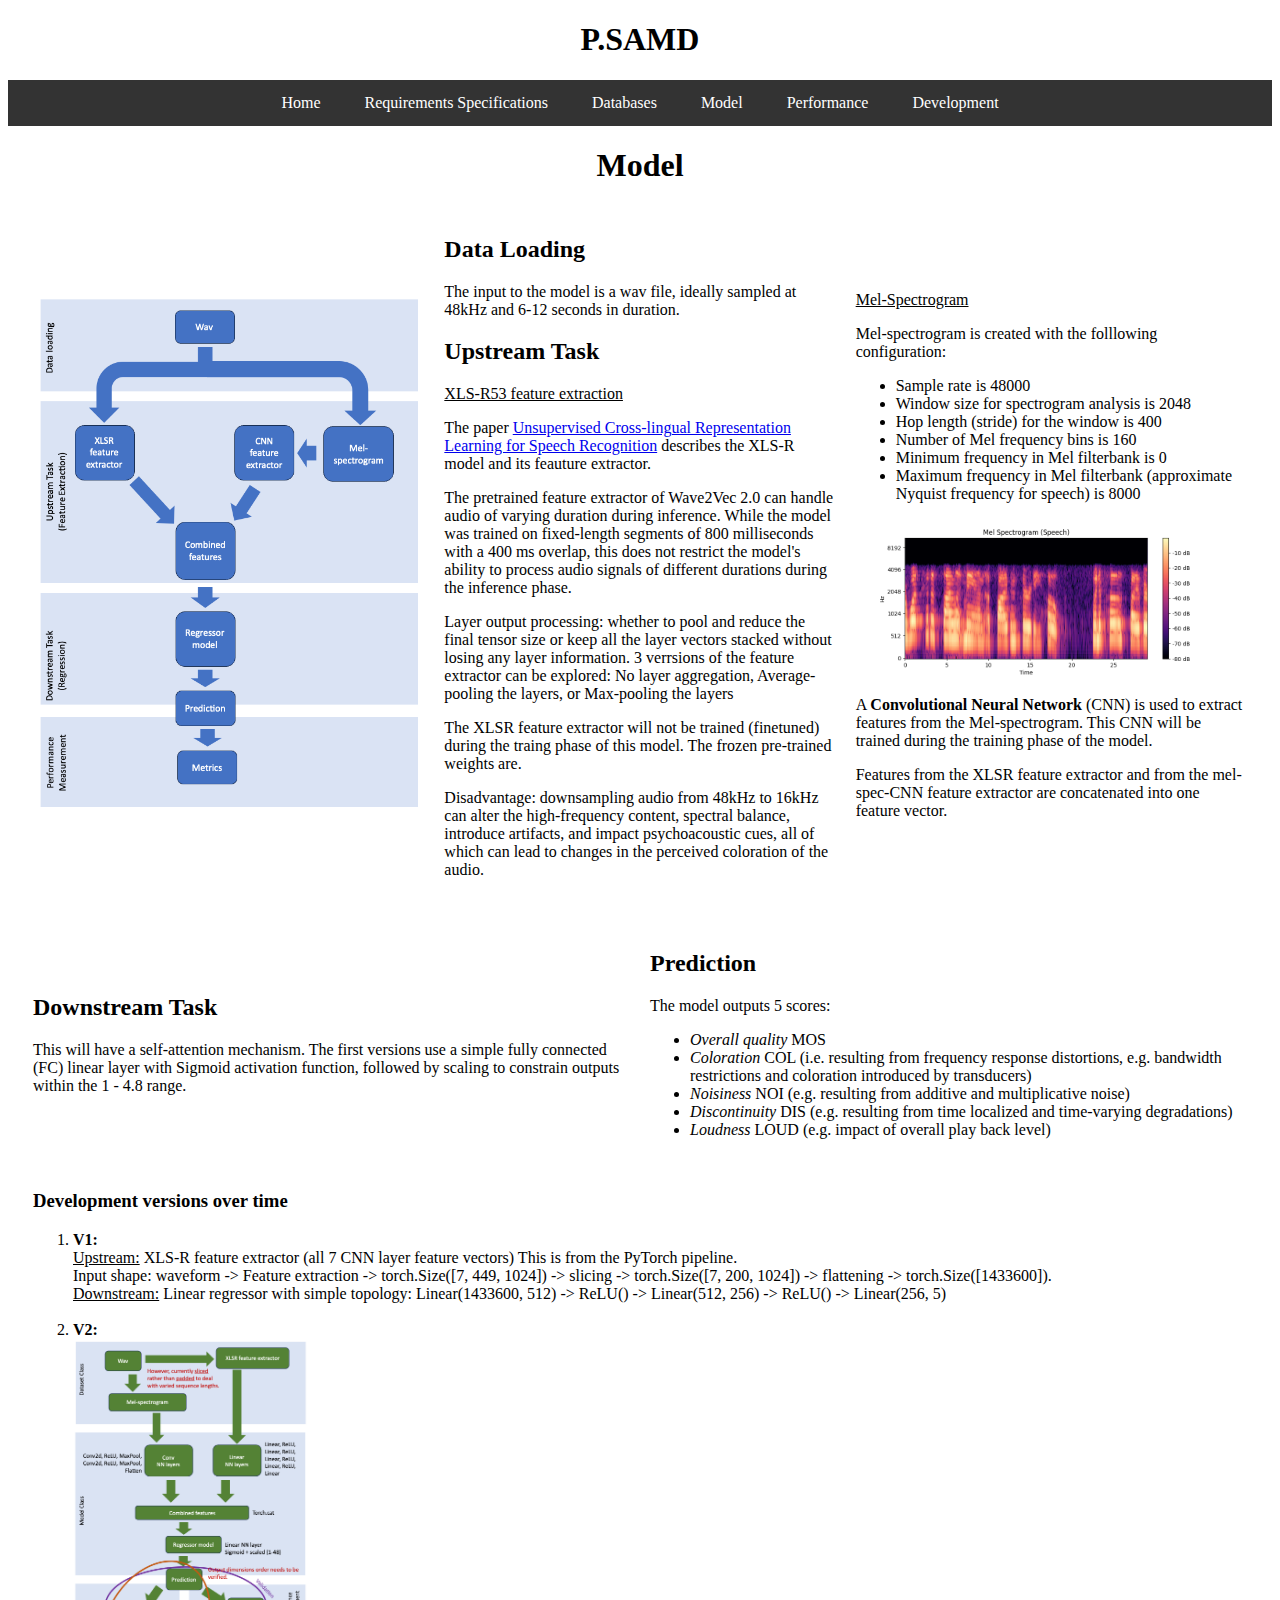
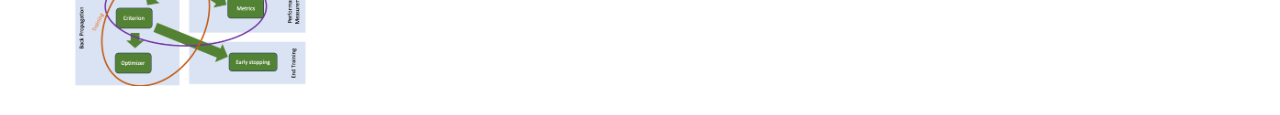
<file: model.html>
<!DOCTYPE html>
<html lang="en">
<head>
    <meta charset="UTF-8">
    <meta name="viewport" content="width=device-width, initial-scale=1.0">
    <title>Model</title>
</head>
<body>
    </style><link rel="stylesheet" href="style.css">

    <h1 style="text-align:center">P.SAMD</h1>

    <!-- Horizontal menu -->
    <div class="navbar">
        <a href="index.html">Home</a>
        <a href="reqspecs.html">Requirements Specifications</a>
        <a href="dbs.html">Databases</a>
        <a href="model.html" class="active">Model</a>
        <a href="performance.html">Performance</a>
        <a href="dev_stat.html">Development</a>
    </div>

    <h1 style="text-align:center">Model</h1>

    <div style="display: flex; align-items: center; justify-content: center; margin: 15px;">
        
        <div style="flex: 1; margin: 10px;">
            <img src="resources/overview_diagram.png" alt="Overview of the model design." style="max-width: 100%;">
        </div>
        
        <div style="flex: 1; margin: 10px;">

            <h2>Data Loading</h2> 
            <p>The input to the model is a wav file, ideally sampled at 48kHz and 6-12 seconds in duration. </p>
        
            <h2>Upstream Task</h2>
            <p><u>XLS-R53 feature extraction</u></p>
            <p>The paper <a href="https://arxiv.org/abs/2006.13979">Unsupervised Cross-lingual Representation Learning for Speech Recognition</a> describes 
                the XLS-R model and its feauture extractor.</p>

            <p>The pretrained feature extractor of Wave2Vec 2.0 can handle audio of varying duration during inference. While the model was trained on fixed-length 
                segments of 800 milliseconds with a 400 ms overlap, this does not restrict the model's ability to process audio signals of different durations 
                during the inference phase.
            </p>

            <p>Layer output processing: whether to pool and reduce the final tensor size or keep all the layer vectors stacked without losing any layer information.
                3 verrsions of the feature extractor can be explored: No layer aggregation, Average-pooling the layers, or Max-pooling the layers</p>

            <p>The XLSR feature extractor will not be trained (finetuned) during the traing phase of this model. The frozen pre-trained weights are.</p>

            <p>Disadvantage: downsampling audio from 48kHz to 16kHz can alter the high-frequency content, spectral balance, introduce artifacts, and 
                impact psychoacoustic cues, all of which can lead to changes in the perceived coloration of the audio. </p>
            
        </div>

        <div style="flex: 1; margin: 10px;">
            <p><u>Mel-Spectrogram</u></p>
            <p>Mel-spectrogram is created with the folllowing configuration:</p>
            <ul>
                <li>Sample rate is 48000</li>
                <li>Window size for spectrogram analysis is 2048</li>
                <li>Hop length (stride) for the window is 400</li>
                <li>Number of Mel frequency bins is 160</li>
                <li>Minimum frequency in Mel filterbank is 0</li>
                <li>Maximum frequency in Mel filterbank (approximate Nyquist frequency for speech) is 8000</li>
            </ul>

            <img src="resources/sample_mel_spec.png" alt="Sample Mel-Spectrogram" style="max-width: 100%;">
            <p>A <strong>Convolutional Neural Network</strong> (CNN) is used to extract features from the Mel-spectrogram.
             This CNN will be trained during the training phase of the model.</p>
            <p>Features from the XLSR feature extractor and from the mel-spec-CNN feature extractor are concatenated into one feature vector.</p>
        </div>
    </div>

    <div style="display: flex; align-items: center; justify-content: center; margin: 15px;">
        
        <div style="flex: 1; margin: 10px;">
            <h2>Downstream Task</h2>
            <p>This will have a self-attention mechanism. The first versions use a simple fully connected (FC) linear layer with Sigmoid activation function, 
                followed by scaling to constrain outputs within the 1 - 4.8 range.</p>
        </div>
        
        <div style="flex: 1; margin: 10px;">
            <h2>Prediction</h2>
            <p>The model outputs 5 scores:</p>
            <ul>
                <li><em>Overall quality</em> MOS</li>
                <li><em>Coloration</em> COL (i.e. resulting from frequency response distortions, e.g. bandwidth restrictions and
                    coloration introduced by transducers)</li>
                <li><em>Noisiness</em> NOI (e.g. resulting from additive and multiplicative noise)</li>
                <li><em>Discontinuity</em> DIS (e.g. resulting from time localized and time-varying degradations)</li>
                <li><em>Loudness</em> LOUD (e.g. impact of overall play back level)</li>
            </ul>
        </div>

    </div>

    <div style="margin: 25px;">
        <h3>Development versions over time</h3>

            <ol>
                <li>
                    <strong>V1:</strong> <br>
                    <u>Upstream:</u> XLS-R feature extractor (all 7 CNN layer feature vectors) This is from the PyTorch pipeline.<br>
                    Input shape: waveform -> Feature extraction -> torch.Size([7, 449, 1024]) -> slicing -> torch.Size([7, 200, 1024]) -> flattening -> torch.Size([1433600]). <br>
                    <u>Downstream:</u> Linear regressor with simple topology: Linear(1433600, 512) -> ReLU() -> Linear(512, 256) -> ReLU() -> Linear(256, 5) <br>
                </li> <br>
                <li>
                    <strong>V2:</strong> <br>
                    <img src="resources/Screenshot 2023-12-19 at 08.03.53.png" alt="Overview of the model V2." style="max-width: 20%;">
                </li>
            </ol>

    </div>
    


</body>
</html>
</file>
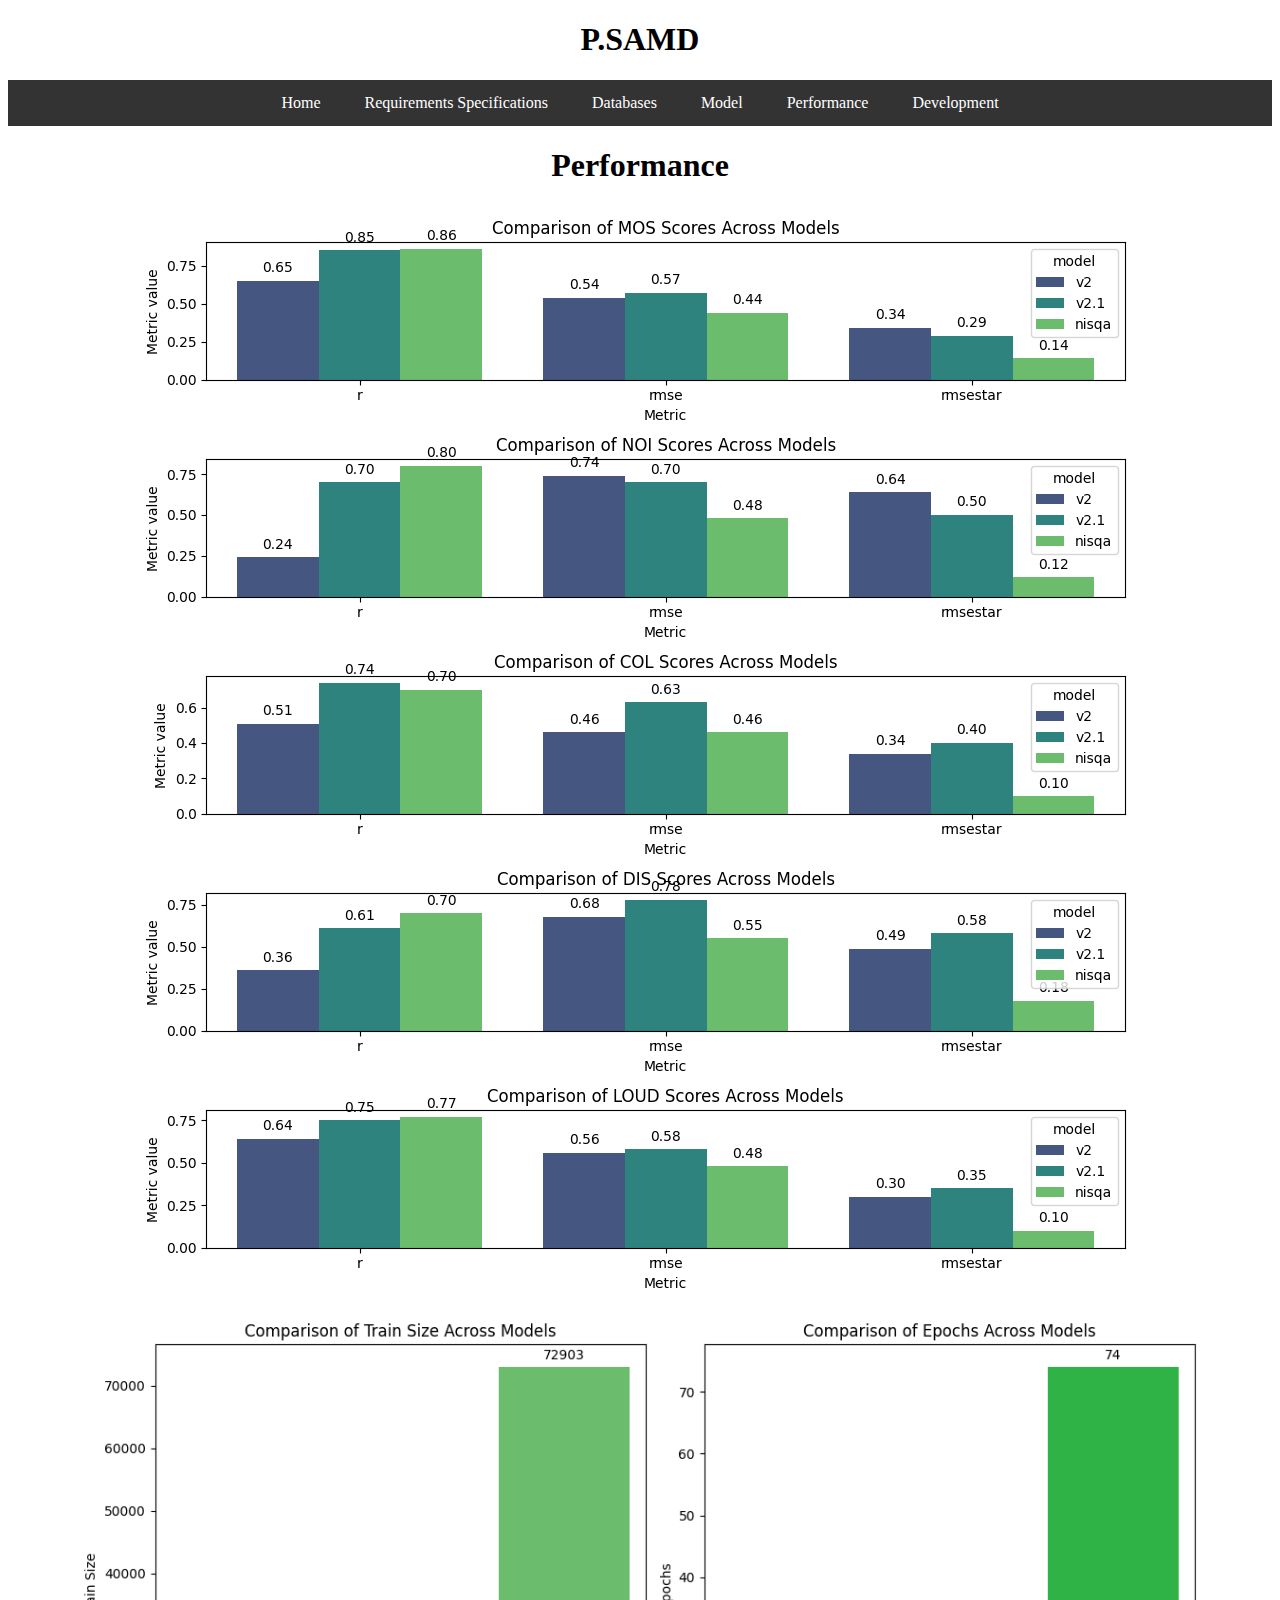
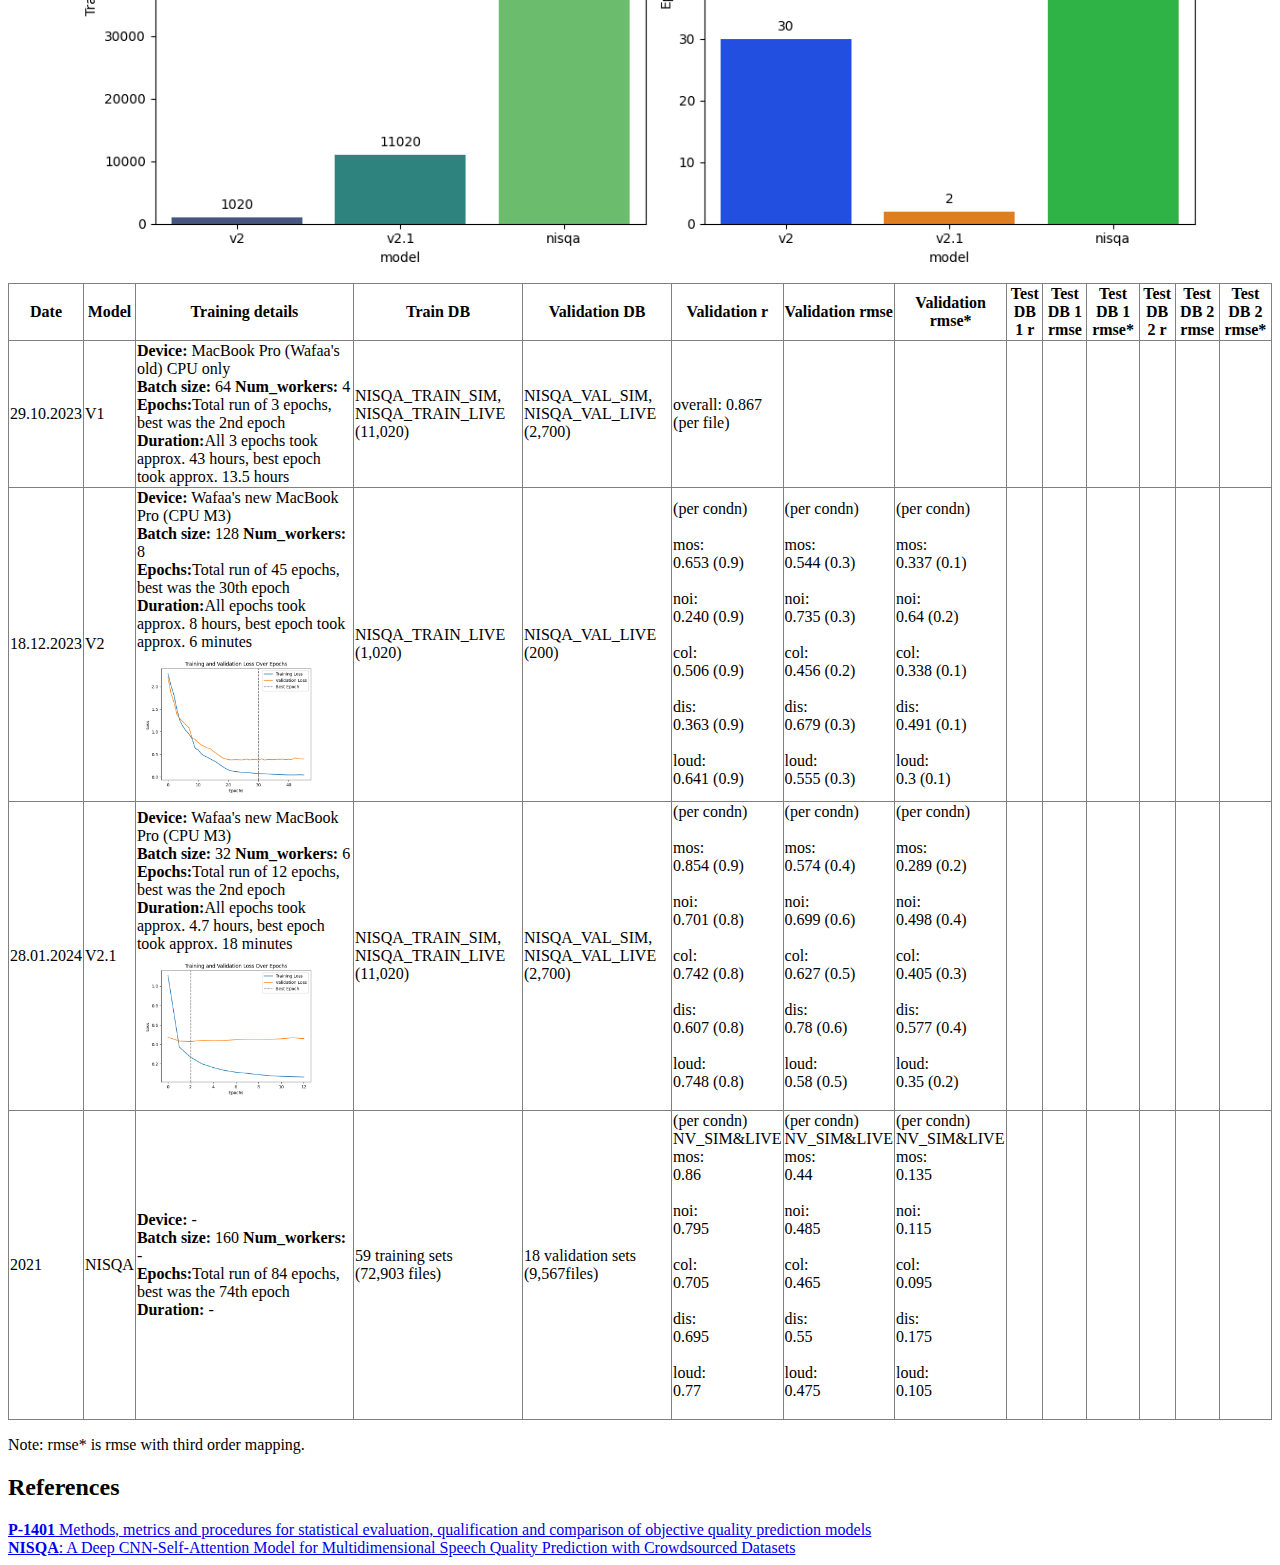
<file: performance.html>
<!DOCTYPE html>
<html lang="en">
<head>
    <meta charset="UTF-8">
    <meta name="viewport" content="width=device-width, initial-scale=1.0">
    <title>Performance</title>
</head>
<body>
</style><link rel="stylesheet" href="style.css">

<h1 style="text-align:center">P.SAMD</h1>

<!-- Horizontal menu -->
<div class="navbar">
    <a href="index.html">Home</a>
    <a href="reqspecs.html">Requirements Specifications</a>
    <a href="dbs.html">Databases</a>
    <a href="model.html">Model</a>
    <a href="performance.html" class="active">Performance</a>
    <a href="dev_stat.html">Development</a>
</div>

<h1 style="text-align:center">Performance</h1>

<div style="text-align: center;">
    <img src="resources/plot.png" alt="" style="max-width: 90%;">
</div>
<div style="text-align: center;">
    <img src="resources/plot2_.png" alt="" style="max-width: 90%;">
</div>

<!-- Table of run results -->
<table border="1" style="border-collapse: collapse; margin: 0 auto">
    <thead>
        <tr>
            <th>Date</th>
            <th>Model</th>
            <th>Training details</th>
            <th>Train DB</th>
            <th>Validation DB</th>
            <th>Validation r</th>
            <th>Validation rmse</th>
            <th>Validation rmse*</th>
            <th>Test DB 1 r</th>
            <th>Test DB 1 rmse</th>
            <th>Test DB 1 rmse*</th>
            <th>Test DB 2 r</th>
            <th>Test DB 2 rmse</th>
            <th>Test DB 2 rmse*</th>
        </tr>
    </thead>
    <tbody>
        <tr>
            <td>29.10.2023</td>
            <td>V1</td>
            <td><strong>Device:</strong> MacBook Pro (Wafaa's old) CPU only<br>
                <strong>Batch size:</strong> 64 <strong>Num_workers:</strong> 4 <br>
                <strong>Epochs:</strong>Total run of 3 epochs, best was the 2nd epoch <br>
                <strong>Duration:</strong>All 3 epochs took approx. 43 hours, best epoch took 
                approx. 13.5 hours</td>
            <td>NISQA_TRAIN_SIM, NISQA_TRAIN_LIVE <br>(11,020)</td>
            <td>NISQA_VAL_SIM, NISQA_VAL_LIVE <br>(2,700)</td>
            <td>overall: 0.867 <br>(per file)</td>
            <td></td>
            <td></td>
            <td></td>
            <td></td>
            <td></td>
            <td></td>
            <td></td>
            <td></td>
        </tr>
        <tr>
            <td>18.12.2023</td>
            <td>V2 <br></td>
            <td><strong>Device:</strong> Wafaa's new MacBook Pro (CPU M3)<br>
                <strong>Batch size:</strong> 128 <strong>Num_workers:</strong> 8 <br>
                <strong>Epochs:</strong>Total run of 45 epochs, best was the 30th epoch <br>
                <strong>Duration:</strong>All epochs took approx. 8 hours, best epoch took 
                approx. 6 minutes
                <img src="resources/train_20231218083524_loss_plot.png" alt="" style="max-width: 90%;">
            </td>
            <td>NISQA_TRAIN_LIVE <br>(1,020)</td>
            <td>NISQA_VAL_LIVE <br>(200)</td>
            <td>
                (per condn) <br><br>
                mos:<br> 0.653 (0.9) <br><br>
                noi:<br> 0.240 (0.9) <br><br>
                col:<br> 0.506 (0.9) <br><br>
                dis:<br> 0.363 (0.9) <br><br>
                loud:<br> 0.641 (0.9)
            </td>
            <td>
                (per condn) <br><br>
                mos:<br> 0.544 (0.3) <br><br>
                noi:<br> 0.735 (0.3) <br><br>
                col:<br> 0.456 (0.2) <br><br>
                dis:<br> 0.679 (0.3) <br><br>
                loud:<br> 0.555 (0.3)
            </td>
            <td>
                (per condn) <br><br>
                mos:<br> 0.337 (0.1) <br><br>
                noi:<br> 0.64 (0.2) <br><br>
                col:<br> 0.338 (0.1) <br><br>
                dis:<br> 0.491 (0.1) <br><br>
                loud:<br> 0.3 (0.1)
            </td>
            <td></td>
            <td></td>
            <td></td>
            <td></td>
            <td></td>
            <td></td>
        </tr>
        <tr>
            <td>28.01.2024</td>
            <td>V2.1 <br></td>
            <td><strong>Device:</strong> Wafaa's new MacBook Pro (CPU M3)<br>
                <strong>Batch size:</strong> 32 <strong>Num_workers:</strong> 6 <br>
                <strong>Epochs:</strong>Total run of 12 epochs, best was the 2nd epoch <br>
                <strong>Duration:</strong>All epochs took approx. 4.7 hours, best epoch took 
                approx. 18 minutes
                <img src="resources/dev_V2_1_20240128101104_loss_plot.png" alt="" style="max-width: 90%;">
            </td>
            <td>NISQA_TRAIN_SIM, NISQA_TRAIN_LIVE <br>(11,020)</td>
            <td>NISQA_VAL_SIM, NISQA_VAL_LIVE <br>(2,700)</td>
            <td>
                (per condn) <br><br>
                mos:<br> 0.854 (0.9) <br><br>
                noi:<br> 0.701 (0.8) <br><br>
                col:<br> 0.742 (0.8) <br><br>
                dis:<br> 0.607 (0.8) <br><br>
                loud:<br> 0.748 (0.8) <br><br>
            </td>
            <td>
                (per condn) <br><br>
                mos:<br> 0.574 (0.4) <br><br>
                noi:<br> 0.699 (0.6) <br><br>
                col:<br> 0.627 (0.5) <br><br>
                dis:<br> 0.78 (0.6) <br><br>
                loud:<br> 0.58 (0.5) <br><br>
            </td>
            <td>
                (per condn) <br><br>
                mos:<br> 0.289 (0.2) <br><br>
                noi:<br> 0.498 (0.4) <br><br>
                col:<br> 0.405 (0.3) <br><br>
                dis:<br> 0.577 (0.4) <br><br> 
                loud:<br> 0.35 (0.2) <br><br>
            </td>
            <td></td>
            <td></td>
            <td></td>
            <td></td>
            <td></td>
            <td></td>
        </tr>
        <tr>
            <td>2021</td>
            <td>NISQA<br></td>
            <td><strong>Device:</strong> - <br>
                <strong>Batch size:</strong> 160 <strong>Num_workers:</strong> - <br>
                <strong>Epochs:</strong>Total run of 84 epochs, best was the 74th epoch <br>
                <strong>Duration:</strong> -
            </td>
            <td>59 training sets <br>(72,903 files)</td>
            <td>18 validation sets <br>(9,567files)</td>
            <td>
                (per condn) <br>NV_SIM&LIVE<br>
                mos:<br> 0.86<br><br>
                noi:<br> 0.795 <br><br>
                col:<br> 0.705 <br><br>
                dis:<br> 0.695 <br><br>
                loud:<br> 0.77 <br><br>
            </td>
            <td>
                (per condn) <br>NV_SIM&LIVE<br>
                mos:<br> 0.44 <br><br>
                noi:<br> 0.485 <br><br>
                col:<br> 0.465 <br><br>
                dis:<br> 0.55 <br><br>
                loud:<br> 0.475 <br><br>
            </td>
            <td>
                (per condn) <br>NV_SIM&LIVE<br>
                mos:<br> 0.135 <br><br>
                noi:<br> 0.115 <br><br>
                col:<br> 0.095 <br><br>
                dis:<br> 0.175 <br><br> 
                loud:<br> 0.105 <br><br>
            </td>
            <td></td>
            <td></td>
            <td></td>
            <td></td>
            <td></td>
            <td></td>
        </tr>
    </tbody>
</table>
<p>Note: rmse* is rmse with third order mapping.</p>

<div>

    <h2>References</h2>
    <a href="https://www.itu.int/rec/T-REC-P.1401/en"><strong>P-1401</strong> Methods, metrics and procedures for statistical evaluation, 
        qualification and comparison of objective quality prediction models</a> <br>
    <a href="resources/nisqa_paper.pdf"><strong>NISQA</strong>: A Deep CNN-Self-Attention Model for Multidimensional Speech Quality Prediction with Crowdsourced Datasets</a>
</div>

</body>
</html>
</file>
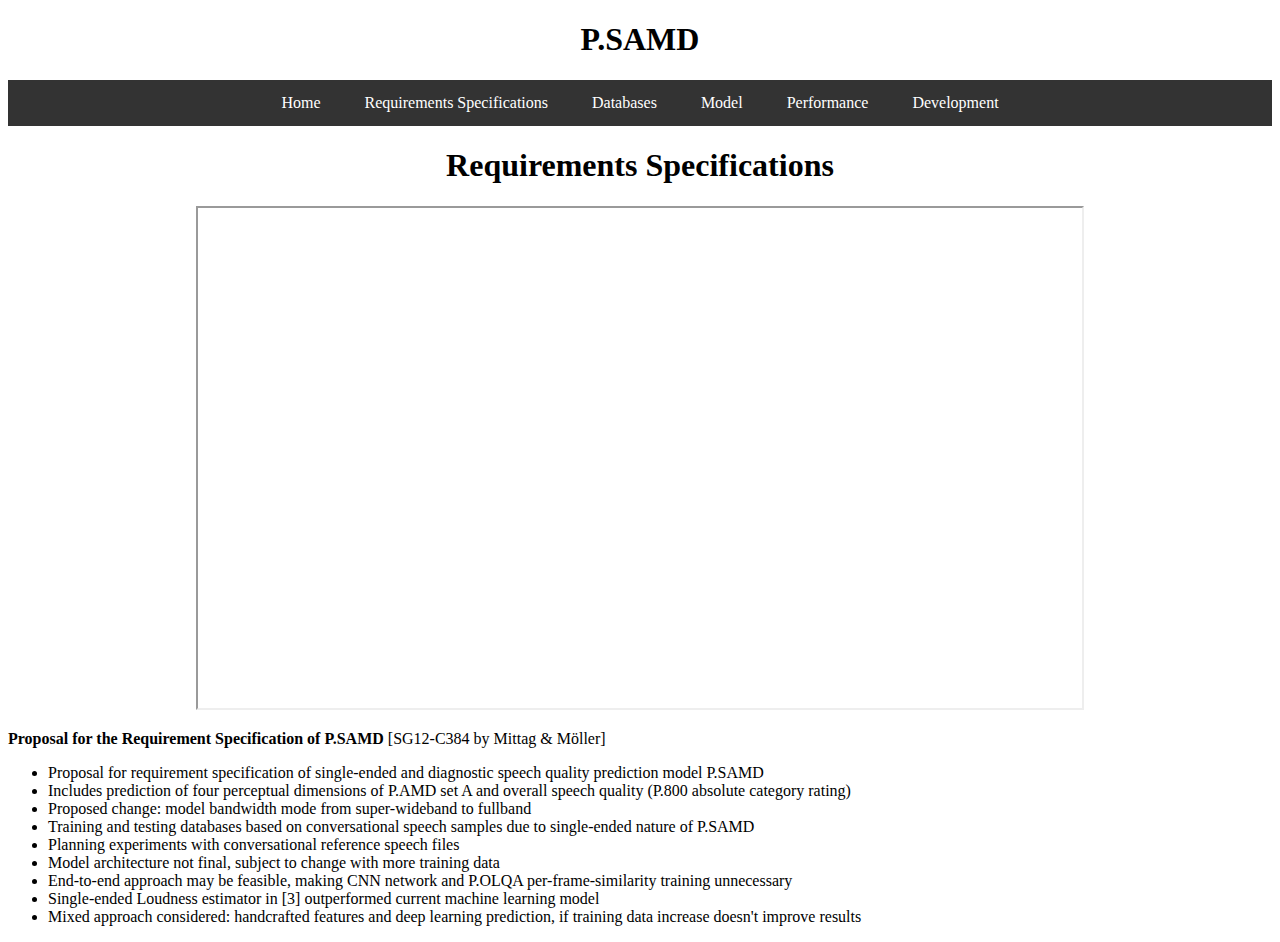
<file: reqspecs.html>
<!DOCTYPE html>
<html lang="en">
<head>
    <meta charset="UTF-8">
    <meta name="viewport" content="width=device-width, initial-scale=1.0">
    <title>Requirements Specifications</title>
</head>
<body>
</style><link rel="stylesheet" href="style.css">

<h1 style="text-align:center">P.SAMD</h1>

<!-- Horizontal menu -->
<div class="navbar">
    <a href="index.html">Home</a>
    <a href="reqspecs.html" class="active">Requirements Specifications</a>
    <a href="dbs.html">Databases</a>
    <a href="model.html">Model</a>
    <a href="performance.html">Performance</a>
    <a href="dev_stat.html">Development</a>
</div>

<h1 style="text-align:center">Requirements Specifications</h1>

<div style="text-align:center">
    <iframe src="resources/req_spec_contrib.pdf" width="70%" height="500px" style="text-align:center"></iframe>

</div>

<p><strong>Proposal for the Requirement Specification of P.SAMD</strong> 
    [SG12-C384 by Mittag & Möller]</p>
<ul>
    <li>Proposal for requirement specification of single-ended and diagnostic speech quality 
        prediction model P.SAMD</li>
    <li>Includes prediction of four perceptual dimensions of P.AMD set A and overall speech quality 
        (P.800 absolute category rating)</li>
    <li>Proposed change: model bandwidth mode from super-wideband to fullband</li>
    <li>Training and testing databases based on conversational speech samples due to single-ended 
        nature of P.SAMD</li>
    <li>Planning experiments with conversational reference speech files</li>
    <li>Model architecture not final, subject to change with more training data</li>
    <li>End-to-end approach may be feasible, making CNN network and P.OLQA per-frame-similarity 
        training unnecessary</li>
    <li>Single-ended Loudness estimator in [3] outperformed current machine learning model</li>
    <li>Mixed approach considered: handcrafted features and deep learning prediction, if training 
        data increase doesn't improve results</li>
</ul>



</body>
</html>
</file>
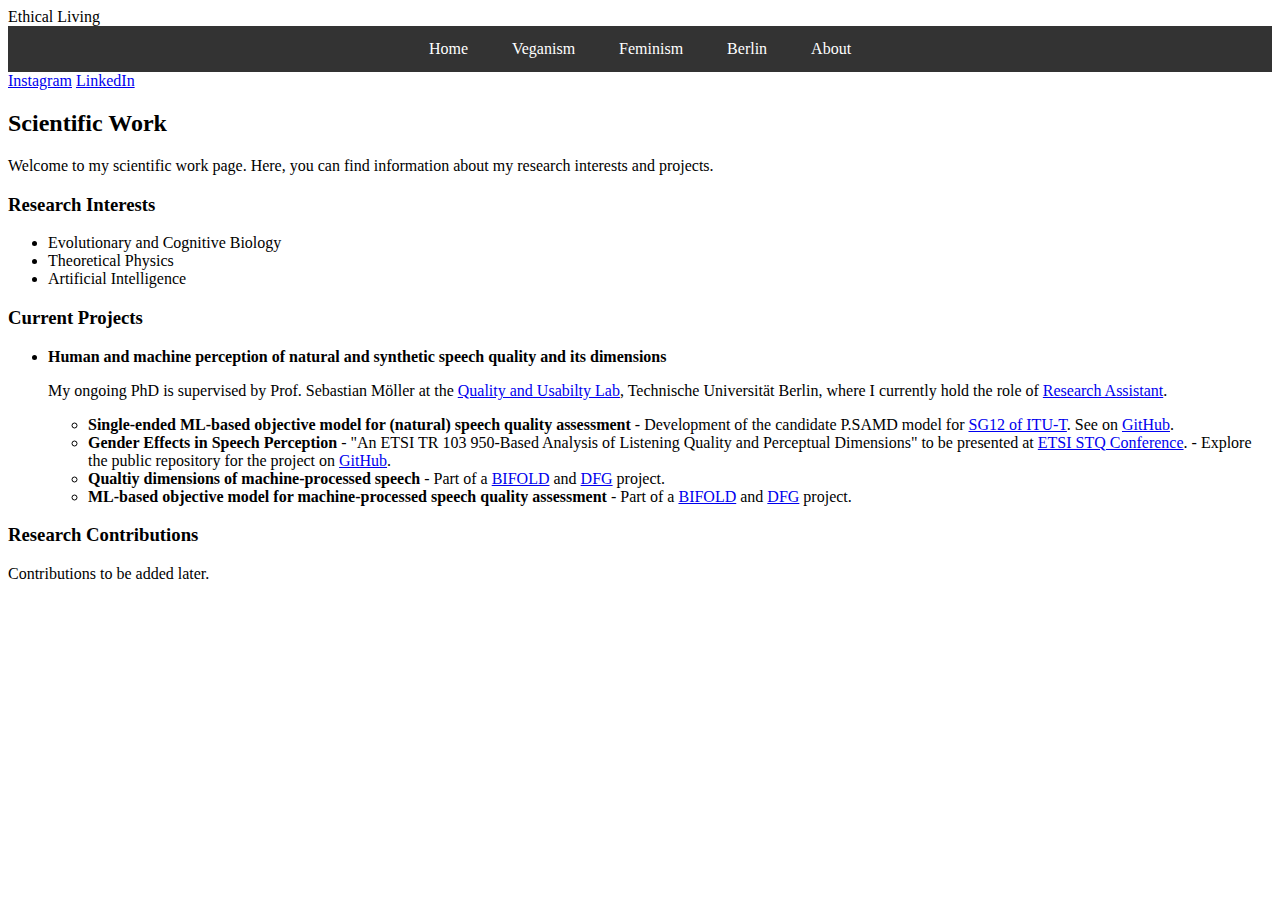
<file: scientific-work.html>
<!DOCTYPE html>
<html lang="en">
<head>
    <meta charset="UTF-8">
    <meta name="viewport" content="width=device-width, initial-scale=1.0">
    <title>scientific-work</title>
    <link rel="stylesheet" href="style.css">
</head>
<body>
    <!-- Reusable header include -->
    <div id="header-placeholder"></div>

    <div class="container">
        <h2>Scientific Work</h2>
        <p>Welcome to my scientific work page. Here, you can find information about my research interests and projects.</p>

        <h3>Research Interests</h3>
        <ul>
            <li>Evolutionary and Cognitive Biology</li>
            <li>Theoretical Physics</li>
            <li>Artificial Intelligence</li>
        </ul>
        <h3>Current Projects</h3>
        <ul>
            <li>
                <strong>Human and machine perception of natural and synthetic speech quality and its dimensions</strong>
                <br>
                <p>My ongoing PhD is supervised by Prof. Sebastian Möller at the <a href="https://www.tu.berlin/qu/">Quality and Usabilty Lab</a>, Technische Universität Berlin, 
                    where I currently hold the role of <a href="https://www.tu.berlin/qu/ueber-uns/team-personen/researchers/wafaa-wardah">Research Assistant</a>.</p>
                <ul>
                    <li>
                        <strong>Single-ended ML-based objective model for (natural) speech quality assessment</strong>
                        - Development of the candidate P.SAMD model for <a href="https://www.itu.int/en/ITU-T/studygroups/2025-2028/12/Pages/default.aspx">SG12 of ITU-T</a>. 
                        See on <a href="https://github.com/WafaaWardah/psamd-master/tree/main?tab=readme-ov-file">GitHub</a>.
                    </li>
                    <li>
                        <strong>Gender Effects in Speech Perception</strong>
                        - "An ETSI TR 103 950-Based Analysis of Listening Quality and Perceptual Dimensions" to be presented at <a href="https://www.etsi.org/events/2464-stq-conference-2025">ETSI STQ Conference</a>.
                        - Explore the public repository for the project on <a href="https://github.com/WafaaWardah/speaker_gender">GitHub</a>.
                    </li>
                    <li>
                        <strong>Qualtiy dimensions of machine-processed speech</strong>
                        - Part of a <a href="https://www.bifold.berlin/">BIFOLD</a> and <a href="https://www.dfg.de/en">DFG</a> project.
                    </li>
                    <li>
                        <strong>ML-based objective model for machine-processed speech quality assessment</strong>
                        - Part of a <a href="https://www.bifold.berlin/">BIFOLD</a> and <a href="https://www.dfg.de/en">DFG</a> project.
                    </li>
                </ul>
            </li>
            
    </div>

    <div class="research-contributions">
        <h3>Research Contributions</h3>
        <p>Contributions to be added later.</p>
        <!--
        <ul>
            <li>
            <strong>Paper Title 1</strong>
            <br>
            <p>A brief description of the research paper or contribution. Published in <em>Journal Name</em>, Year.</p>
            </li>
            <li>
            <strong>Paper Title 2</strong>
            <br>
            <p>A brief description of the research paper or contribution. Published in <em>Conference Name</em>, Year.</p>
            </li>
            <li>
            <strong>Paper Title 3</strong>
            <br>
            <p>A brief description of the research paper or contribution. Published in <em>Journal Name</em>, Year.</p>
            </li>
        </ul>
        -->
    </div>

    <!-- Include the header via JavaScript -->
    <script>
        fetch('header.html')
          .then(response => response.text())
          .then(data => {
              document.getElementById('header-placeholder').innerHTML = data;
          });
    </script>
</body>
</html>
</file>
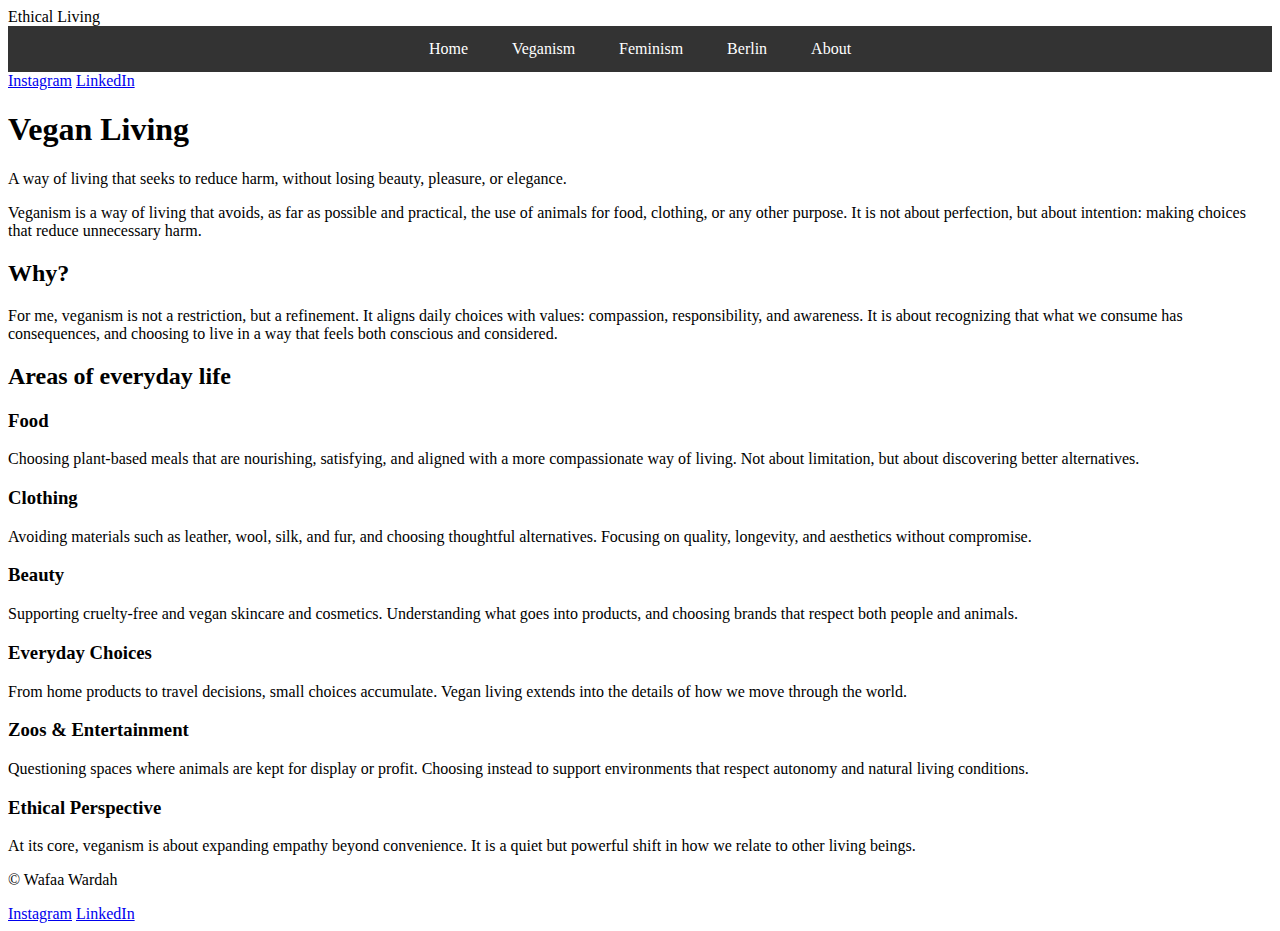
<file: veg.html>
<!DOCTYPE html>
<html lang="en">
<head>
    <meta charset="UTF-8">
    <meta name="viewport" content="width=device-width, initial-scale=1.0">
    <title>Vegan Living | Wafaa Wardah</title>
    <link rel="stylesheet" href="style.css">
</head>
<body>

    <div id="header-placeholder"></div>

    <main class="container">

        <!-- Intro -->
        <section>
            <h1>Vegan Living</h1>
            <p class="intro">
                A way of living that seeks to reduce harm, without losing beauty, pleasure, or elegance.
            </p>
        </section>

        <!-- What is veganism -->
        <section>
            <p>
                Veganism is a way of living that avoids, as far as possible and practical, the use of animals
                for food, clothing, or any other purpose. It is not about perfection, but about intention:
                making choices that reduce unnecessary harm.
            </p>
        </section>

        <!-- Why -->
        <section>
            <h2>Why?</h2>
            <p>
                For me, veganism is not a restriction, but a refinement. It aligns daily choices with values:
                compassion, responsibility, and awareness. It is about recognizing that what we consume has
                consequences, and choosing to live in a way that feels both conscious and considered.
            </p>
        </section>

        <!-- Sections -->
        <section>
            <h2>Areas of everyday life</h2>

            <div class="cards">

                <!-- Food -->
                <div class="card">
                    <h3>Food</h3>
                    <p>
                        Choosing plant-based meals that are nourishing, satisfying, and aligned with a more
                        compassionate way of living. Not about limitation, but about discovering better alternatives.
                    </p>
                </div>

                <!-- Clothing -->
                <div class="card">
                    <h3>Clothing</h3>
                    <p>
                        Avoiding materials such as leather, wool, silk, and fur, and choosing thoughtful alternatives.
                        Focusing on quality, longevity, and aesthetics without compromise.
                    </p>
                </div>

                <!-- Beauty -->
                <div class="card">
                    <h3>Beauty</h3>
                    <p>
                        Supporting cruelty-free and vegan skincare and cosmetics. Understanding what goes into products,
                        and choosing brands that respect both people and animals.
                    </p>
                </div>

                <!-- Lifestyle -->
                <div class="card">
                    <h3>Everyday Choices</h3>
                    <p>
                        From home products to travel decisions, small choices accumulate. Vegan living extends into the
                        details of how we move through the world.
                    </p>
                </div>

                <!-- Zoos -->
                <div class="card">
                    <h3>Zoos & Entertainment</h3>
                    <p>
                        Questioning spaces where animals are kept for display or profit. Choosing instead to support
                        environments that respect autonomy and natural living conditions.
                    </p>
                </div>

                <!-- Ethics -->
                <div class="card">
                    <h3>Ethical Perspective</h3>
                    <p>
                        At its core, veganism is about expanding empathy beyond convenience. It is a quiet but powerful
                        shift in how we relate to other living beings.
                    </p>
                </div>

            </div>
        </section>

    </main>

    <div id="footer-placeholder"></div>

    <script>
        fetch('header.html')
          .then(response => response.text())
          .then(data => {
              document.getElementById('header-placeholder').innerHTML = data;
          });
        
        fetch('footer.html')
          .then(response => response.text())
          .then(data => {
              document.getElementById('footer-placeholder').innerHTML = data;
          });
    </script>

</body>
</html>
</file>
<file: style.css>
/* Style for the horizontal menu */
.navbar {
    overflow: hidden;
    background-color: #333;
    text-align: center;
}

.navbar a {
    display: inline-block;
    color: white;
    text-align: center;
    padding: 14px 20px;
    text-decoration: none;
}

.navbar a:hover {
    background-color: #ddd;
    color: black;
}

/* Style for the active page */
.navbar a:active {
    background-color: #ddd;
    color: black;
}
</file>
